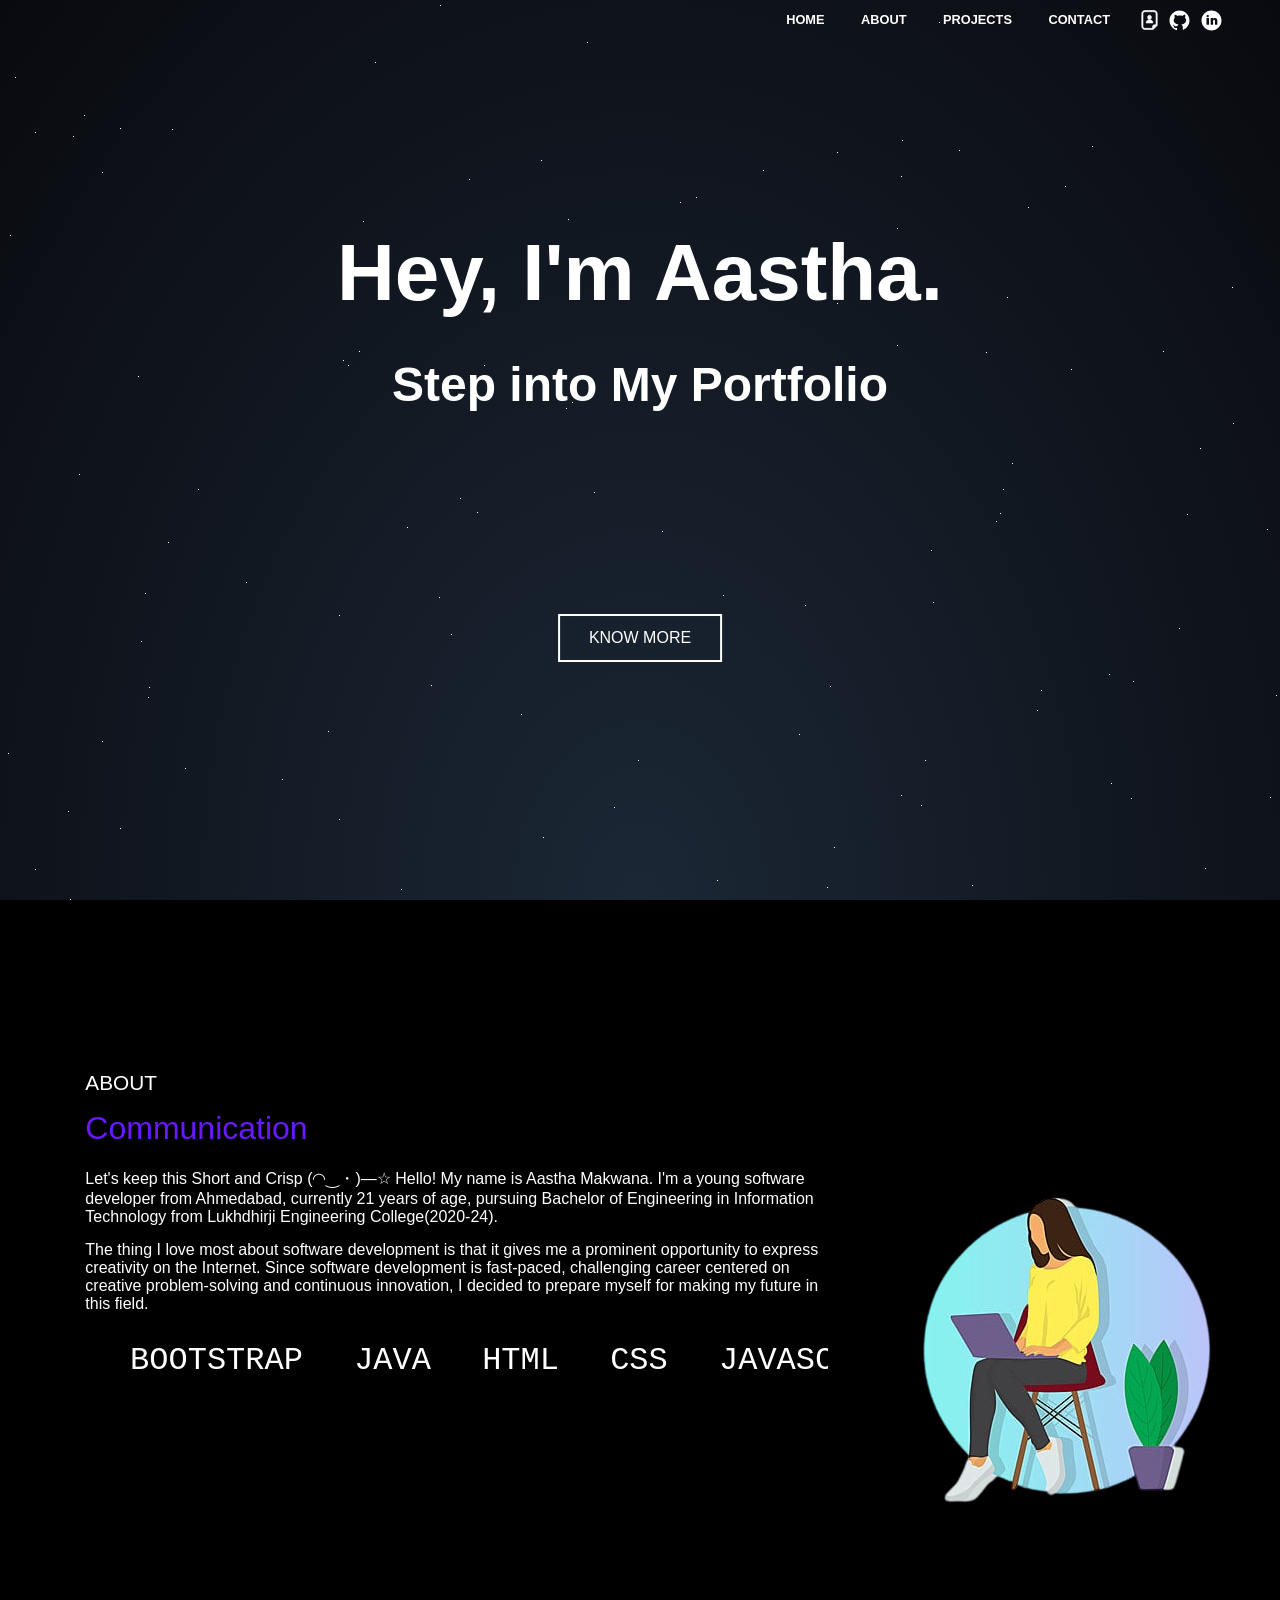
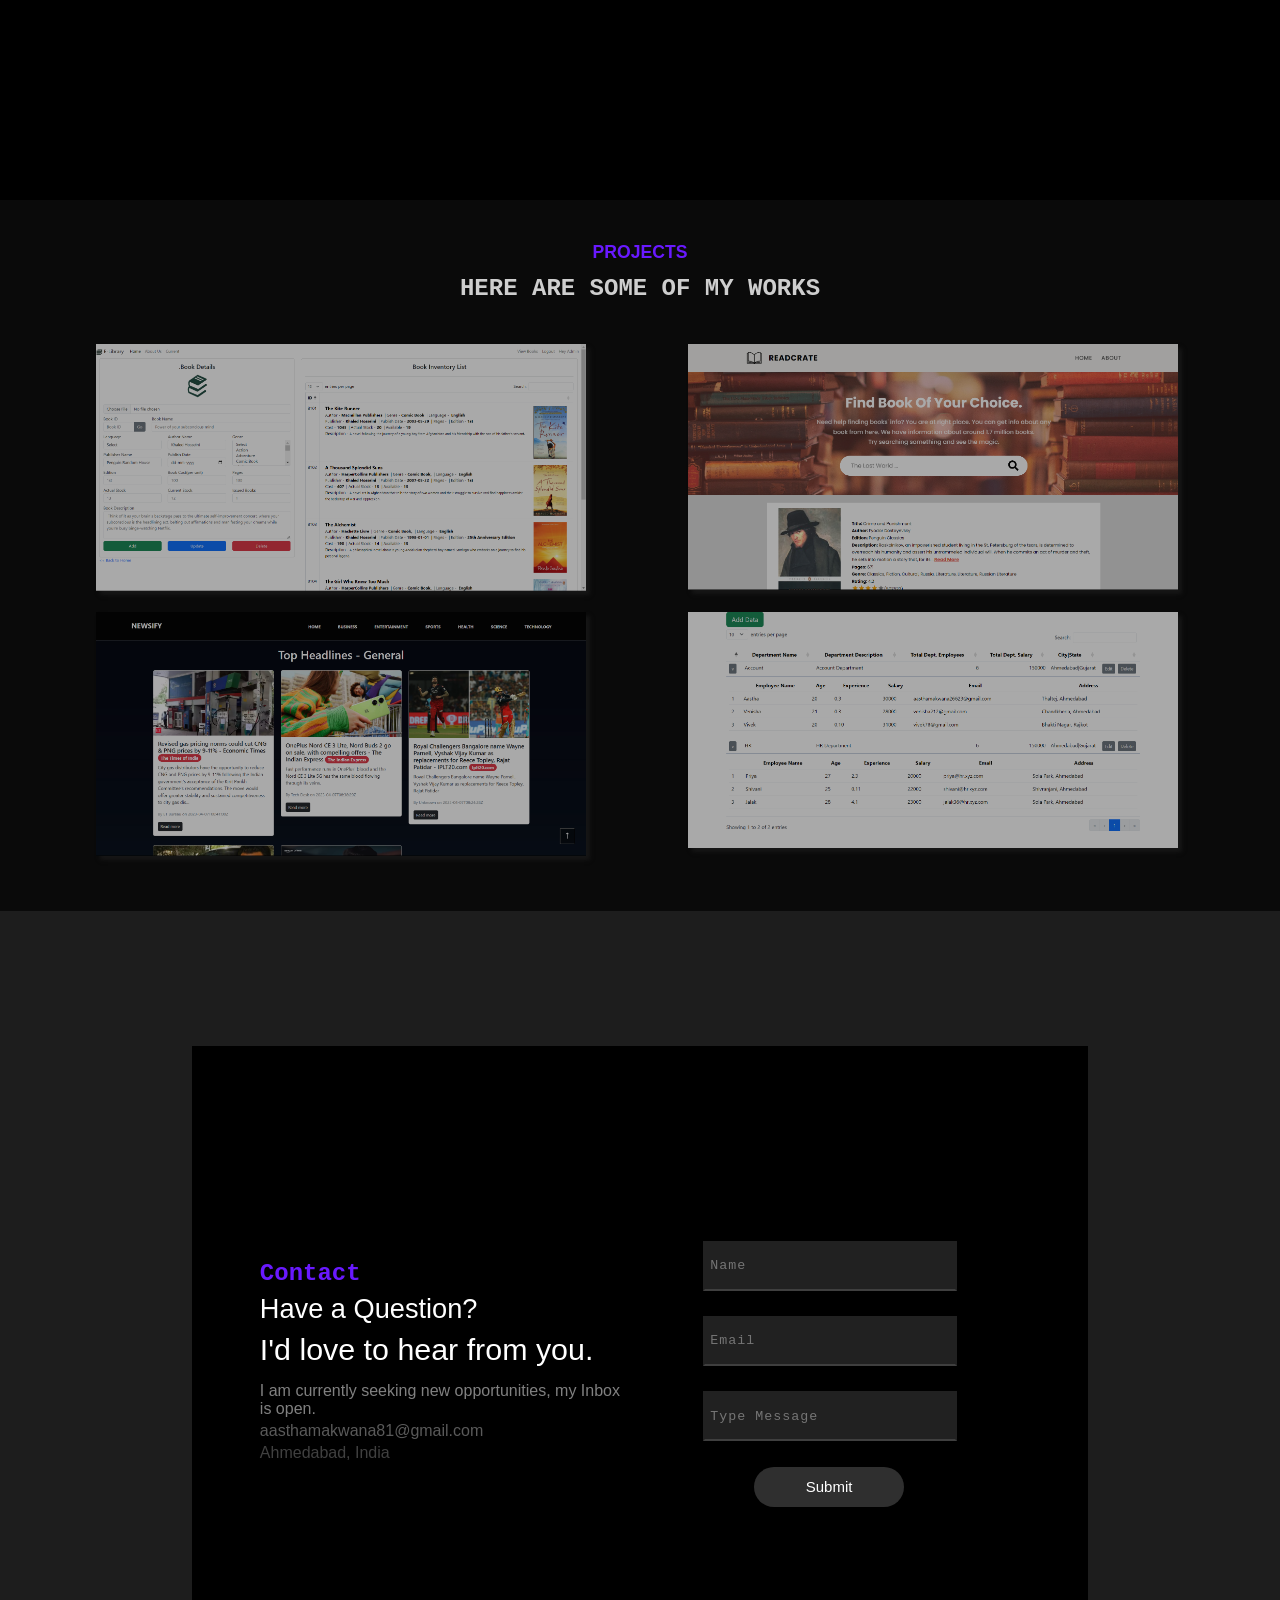
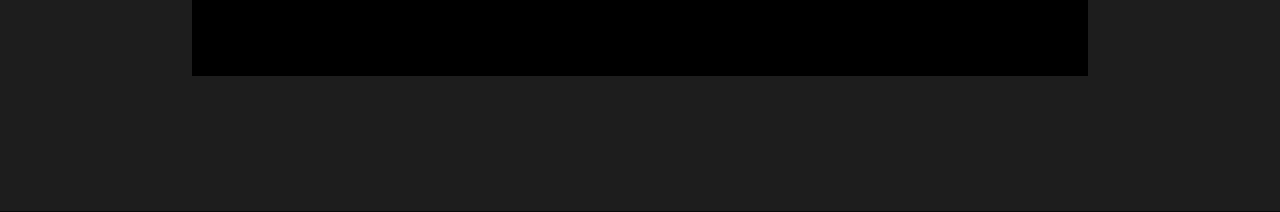
<file: index.html>
<!DOCTYPE html>
<html lang="en">

<head>
    <meta charset="UTF-8">
    <meta http-equiv="X-UA-Compatible" content="IE=edge">
    <meta name="viewport" content="width=device-width, initial-scale=1.0">
    <link rel="stylesheet" href="style.css">
    <link rel="stylesheet" href="https://cdnjs.cloudflare.com/ajax/libs/animate.css/4.1.1/animate.min.css" />
    <link rel="apple-touch-icon" sizes="180x180" href="/apple-touch-icon.png">
    <link rel="icon" type="image/png" sizes="32x32" href="/favicon-32x32.png">
    <link rel="icon" type="image/png" sizes="16x16" href="/favicon-16x16.png">
    <link rel="manifest" href="/site.webmanifest">
    <title>Aastha | Portfolio</title>
</head>

<body>
    <div class="maincon">
        <header>

            <nav id="navbar">
                <ul>
                    <li><a href="#home">HOME</a></li>
                    <li><a href="#about">ABOUT</a></li>
                    <li><a href="#projects">PROJECTS</a></li>
                    <li><a href="#contact" class="li4contact">CONTACT</a></li>
                </ul>
                <!-- #toolbar=0 -->
                <a href="AasthaMakwana_Resume.pdf" target="_blank" class="download-icon tooltip"
                    style="padding:8px; padding-left: 30px; padding-right: 0; padding-top: 10px;">
                    <span class="tooltiptext3">Resume</span>
                    <svg height="20" width="19" style="fill:#000000;" version="1.1" id="_x32_"
                        xmlns="http://www.w3.org/2000/svg" xmlns:xlink="http://www.w3.org/1999/xlink"
                        viewBox="0 0 512.00 512.00" xml:space="preserve" fill="#ffffff" stroke="#ffffff"
                        stroke-width="16.896" transform="matrix(1, 0, 0, 1, 0, 0)rotate(0)">
                        <g id="SVGRepo_bgCarrier" stroke-width="0"></g>
                        <g id="SVGRepo_tracerCarrier" stroke-linecap="round" stroke-linejoin="round" stroke="#CCCCCC"
                            stroke-width="2.048"></g>
                        <g id="SVGRepo_iconCarrier">
                            <style type="text/css">
                                .st0 {
                                    fill: #ffffff;
                                }
                            </style>
                            <g>
                                <path class="st0"
                                    d="M276.239,252.183c-6.37,2.127-13.165,3.308-20.239,3.308c-7.074,0-13.87-1.181-20.24-3.308 c-46.272,7.599-70.489,41.608-70.489,82.877H256h90.728C346.728,293.791,322.515,259.782,276.239,252.183z">
                                </path>
                                <path class="st0"
                                    d="M256,240.788c27.43,0,49.658-22.24,49.658-49.666v-14.087c0-27.426-22.228-49.659-49.658-49.659 c-27.43,0-49.658,22.233-49.658,49.659v14.087C206.342,218.548,228.57,240.788,256,240.788z">
                                </path>
                                <path class="st0"
                                    d="M378.4,0H133.582C86.234,0,47.7,38.542,47.7,85.899v340.22C47.7,473.476,86.234,512,133.582,512h205.695 h13.175l9.318-9.301l93.229-93.229l9.301-9.31v-13.174V85.899C464.3,38.542,425.766,0,378.4,0z M432.497,386.985H384.35 c-24.882,0-45.074,20.183-45.074,45.073v48.139H133.582c-29.866,0-54.078-24.221-54.078-54.078V85.899 c0-29.874,24.212-54.096,54.078-54.096H378.4c29.876,0,54.096,24.222,54.096,54.096V386.985z">
                                </path>
                            </g>
                        </g>
                    </svg>
                </a>

                <a href="https://github.com/Aasthamakwana" target="_blank" class="git-icon tooltip"
                    style="padding:8px; padding-right: 0;">
                    <span class="tooltiptext">Github</span>
                    <svg xmlns="http://www.w3.org/2000/svg" x="0px" y="0px" width="25" height="25" viewBox="0,0,256,256"
                        style="fill:#000000;">
                        <g fill-opacity="0" fill="#dddddd" fill-rule="nonzero" stroke="none" stroke-width="1"
                            stroke-linecap="butt" stroke-linejoin="miter" stroke-miterlimit="10" stroke-dasharray=""
                            stroke-dashoffset="0" font-family="none" font-weight="none" font-size="none"
                            text-anchor="none" style="mix-blend-mode: normal">
                            <path d="M0,256v-256h256v256z" id="bgRectangle"></path>
                        </g>
                        <g fill="#ffffff" fill-rule="nonzero" stroke="none" stroke-width="1" stroke-linecap="butt"
                            stroke-linejoin="miter" stroke-miterlimit="10" stroke-dasharray="" stroke-dashoffset="0"
                            font-family="none" font-weight="none" font-size="none" text-anchor="none"
                            style="mix-blend-mode: normal">
                            <g transform="scale(8.53333,8.53333)">
                                <path
                                    d="M15,3c-6.627,0 -12,5.373 -12,12c0,5.623 3.872,10.328 9.092,11.63c-0.056,-0.162 -0.092,-0.35 -0.092,-0.583v-2.051c-0.487,0 -1.303,0 -1.508,0c-0.821,0 -1.551,-0.353 -1.905,-1.009c-0.393,-0.729 -0.461,-1.844 -1.435,-2.526c-0.289,-0.227 -0.069,-0.486 0.264,-0.451c0.615,0.174 1.125,0.596 1.605,1.222c0.478,0.627 0.703,0.769 1.596,0.769c0.433,0 1.081,-0.025 1.691,-0.121c0.328,-0.833 0.895,-1.6 1.588,-1.962c-3.996,-0.411 -5.903,-2.399 -5.903,-5.098c0,-1.162 0.495,-2.286 1.336,-3.233c-0.276,-0.94 -0.623,-2.857 0.106,-3.587c1.798,0 2.885,1.166 3.146,1.481c0.896,-0.307 1.88,-0.481 2.914,-0.481c1.036,0 2.024,0.174 2.922,0.483c0.258,-0.313 1.346,-1.483 3.148,-1.483c0.732,0.731 0.381,2.656 0.102,3.594c0.836,0.945 1.328,2.066 1.328,3.226c0,2.697 -1.904,4.684 -5.894,5.097c1.098,0.573 1.899,2.183 1.899,3.396v2.734c0,0.104 -0.023,0.179 -0.035,0.268c4.676,-1.639 8.035,-6.079 8.035,-11.315c0,-6.627 -5.373,-12 -12,-12z">
                                </path>
                            </g>
                        </g>
                    </svg>
                </a>
                <a href="https://www.linkedin.com/in/aastha-makwana-321952209/" target="_blank"
                    class="linkedin-icon tooltip" style="padding:8px; padding-left: 7px;">
                    <span class="tooltiptext2">Linkedin</span>
                    <svg xmlns="http://www.w3.org/2000/svg" x="0px" y="0px" width="25" height="25" viewBox="0,0,256,256"
                        style="fill:#000000;">
                        <g fill-opacity="0" fill="#0f1922" fill-rule="nonzero" stroke="none" stroke-width="1"
                            stroke-linecap="butt" stroke-linejoin="miter" stroke-miterlimit="10" stroke-dasharray=""
                            stroke-dashoffset="0" font-family="none" font-weight="none" font-size="none"
                            text-anchor="none" style="mix-blend-mode: normal">
                            <path d="M0,256v-256h256v256z" id="bgRectangle"></path>
                        </g>
                        <g fill="#ffffff" fill-rule="nonzero" stroke="none" stroke-width="1" stroke-linecap="butt"
                            stroke-linejoin="miter" stroke-miterlimit="10" stroke-dasharray="" stroke-dashoffset="0"
                            font-family="none" font-weight="none" font-size="none" text-anchor="none"
                            style="mix-blend-mode: normal">
                            <g transform="scale(8.53333,8.53333)">
                                <path
                                    d="M15,3c-6.627,0 -12,5.373 -12,12c0,6.627 5.373,12 12,12c6.627,0 12,-5.373 12,-12c0,-6.627 -5.373,-12 -12,-12zM10.496,8.403c0.842,0 1.403,0.561 1.403,1.309c0,0.748 -0.561,1.309 -1.496,1.309c-0.842,0.001 -1.403,-0.561 -1.403,-1.309c0,-0.748 0.561,-1.309 1.496,-1.309zM12,20h-3v-8h3zM22,20h-2.824v-4.372c0,-1.209 -0.753,-1.488 -1.035,-1.488c-0.282,0 -1.224,0.186 -1.224,1.488c0,0.186 0,4.372 0,4.372h-2.917v-8h2.918v1.116c0.376,-0.651 1.129,-1.116 2.541,-1.116c1.412,0 2.541,1.116 2.541,3.628z">
                                </path>
                            </g>
                        </g>
                    </svg>
                </a>

            </nav>


        </header>

        <div class="everything">

            <div class="center" id="preloader">
                <div class="wave"></div>
                <div class="wave"></div>
                <div class="wave"></div>
                <div class="wave"></div>
                <div class="wave"></div>
                <div class="wave"></div>
                <div class="wave"></div>
                <div class="wave"></div>
                <div class="wave"></div>
                <div class="wave"></div>
            </div>

            <section id="home">
                <div id="hamburger-icon" onclick="toggleMobileMenu(this)">
                    <div class="bar1"></div>
                    <div class="bar2"></div>
                    <div class="bar3"></div>
                    <ul class="mobile-menu">
                        <li style="margin-top: 8rem;"><a href="#home">Home</a></li>
                        <li><a href="#about">About</a></li>
                        <li><a href="#projects">Projects</a></li>
                        <li><a a href="#contact">Contact</a></li>
                        <hr style="width:20%; color:grey; opacity: 0.1; margin-top: 15px; margin-bottom: 10px;">
                        <li>
                            <a href="AasthaMakwana_Resume.pdf" target="_blank" class="download-icon"
                                style="padding:8px; padding-right: 0;">
                                <svg height="20" width="20" style="fill:#000000;" version="1.1" id="_x32_"
                                    xmlns="http://www.w3.org/2000/svg" xmlns:xlink="http://www.w3.org/1999/xlink"
                                    viewBox="0 0 512.00 512.00" xml:space="preserve" fill="#ffffff" stroke="#ffffff"
                                    stroke-width="16.896" transform="matrix(1, 0, 0, 1, 0, 0)rotate(0)">
                                    <g id="SVGRepo_bgCarrier" stroke-width="0"></g>
                                    <g id="SVGRepo_tracerCarrier" stroke-linecap="round" stroke-linejoin="round"
                                        stroke="#CCCCCC" stroke-width="2.048"></g>
                                    <g id="SVGRepo_iconCarrier">
                                        <style type="text/css">
                                            .st0 {
                                                fill: #ffffff;
                                            }
                                        </style>
                                        <g>
                                            <path class="st0"
                                                d="M276.239,252.183c-6.37,2.127-13.165,3.308-20.239,3.308c-7.074,0-13.87-1.181-20.24-3.308 c-46.272,7.599-70.489,41.608-70.489,82.877H256h90.728C346.728,293.791,322.515,259.782,276.239,252.183z">
                                            </path>
                                            <path class="st0"
                                                d="M256,240.788c27.43,0,49.658-22.24,49.658-49.666v-14.087c0-27.426-22.228-49.659-49.658-49.659 c-27.43,0-49.658,22.233-49.658,49.659v14.087C206.342,218.548,228.57,240.788,256,240.788z">
                                            </path>
                                            <path class="st0"
                                                d="M378.4,0H133.582C86.234,0,47.7,38.542,47.7,85.899v340.22C47.7,473.476,86.234,512,133.582,512h205.695 h13.175l9.318-9.301l93.229-93.229l9.301-9.31v-13.174V85.899C464.3,38.542,425.766,0,378.4,0z M432.497,386.985H384.35 c-24.882,0-45.074,20.183-45.074,45.073v48.139H133.582c-29.866,0-54.078-24.221-54.078-54.078V85.899 c0-29.874,24.212-54.096,54.078-54.096H378.4c29.876,0,54.096,24.222,54.096,54.096V386.985z">
                                            </path>
                                        </g>
                                    </g>
                                </svg>
                            </a>

                            <a href="https://github.com/Aasthamakwana" target="_blank" class="git-icon"
                                style="padding:8px; padding-right: 0;">
                                <svg xmlns="http://www.w3.org/2000/svg" x="0px" y="0px" width="25" height="25"
                                    viewBox="0,0,256,256" style="fill:#000000;">
                                    <g fill-opacity="0" fill="#dddddd" fill-rule="nonzero" stroke="none"
                                        stroke-width="1" stroke-linecap="butt" stroke-linejoin="miter"
                                        stroke-miterlimit="10" stroke-dasharray="" stroke-dashoffset="0"
                                        font-family="none" font-weight="none" font-size="none" text-anchor="none"
                                        style="mix-blend-mode: normal">
                                        <path d="M0,256v-256h256v256z" id="bgRectangle"></path>
                                    </g>
                                    <g fill="#ffffff" fill-rule="nonzero" stroke="none" stroke-width="1"
                                        stroke-linecap="butt" stroke-linejoin="miter" stroke-miterlimit="10"
                                        stroke-dasharray="" stroke-dashoffset="0" font-family="none" font-weight="none"
                                        font-size="none" text-anchor="none" style="mix-blend-mode: normal">
                                        <g transform="scale(8.53333,8.53333)">
                                            <path
                                                d="M15,3c-6.627,0 -12,5.373 -12,12c0,5.623 3.872,10.328 9.092,11.63c-0.056,-0.162 -0.092,-0.35 -0.092,-0.583v-2.051c-0.487,0 -1.303,0 -1.508,0c-0.821,0 -1.551,-0.353 -1.905,-1.009c-0.393,-0.729 -0.461,-1.844 -1.435,-2.526c-0.289,-0.227 -0.069,-0.486 0.264,-0.451c0.615,0.174 1.125,0.596 1.605,1.222c0.478,0.627 0.703,0.769 1.596,0.769c0.433,0 1.081,-0.025 1.691,-0.121c0.328,-0.833 0.895,-1.6 1.588,-1.962c-3.996,-0.411 -5.903,-2.399 -5.903,-5.098c0,-1.162 0.495,-2.286 1.336,-3.233c-0.276,-0.94 -0.623,-2.857 0.106,-3.587c1.798,0 2.885,1.166 3.146,1.481c0.896,-0.307 1.88,-0.481 2.914,-0.481c1.036,0 2.024,0.174 2.922,0.483c0.258,-0.313 1.346,-1.483 3.148,-1.483c0.732,0.731 0.381,2.656 0.102,3.594c0.836,0.945 1.328,2.066 1.328,3.226c0,2.697 -1.904,4.684 -5.894,5.097c1.098,0.573 1.899,2.183 1.899,3.396v2.734c0,0.104 -0.023,0.179 -0.035,0.268c4.676,-1.639 8.035,-6.079 8.035,-11.315c0,-6.627 -5.373,-12 -12,-12z">
                                            </path>
                                        </g>
                                    </g>
                                </svg>
                            </a>

                            <a href="https://www.linkedin.com/in/aastha-makwana-321952209/" target="_blank"
                                class="linkedin-icon" style=" padding:8px; padding-left: 7px;">
                                <svg xmlns="http://www.w3.org/2000/svg" x="0px" y="0px" width="25" height="25"
                                    viewBox="0,0,256,256" style="fill:#000000;">
                                    <g fill-opacity="0" fill="#0f1922" fill-rule="nonzero" stroke="none"
                                        stroke-width="1" stroke-linecap="butt" stroke-linejoin="miter"
                                        stroke-miterlimit="10" stroke-dasharray="" stroke-dashoffset="0"
                                        font-family="none" font-weight="none" font-size="none" text-anchor="none"
                                        style="mix-blend-mode: normal">
                                        <path d="M0,256v-256h256v256z" id="bgRectangle"></path>
                                    </g>
                                    <g fill="#ffffff" fill-rule="nonzero" stroke="none" stroke-width="1"
                                        stroke-linecap="butt" stroke-linejoin="miter" stroke-miterlimit="10"
                                        stroke-dasharray="" stroke-dashoffset="0" font-family="none" font-weight="none"
                                        font-size="none" text-anchor="none" style="mix-blend-mode: normal">
                                        <g transform="scale(8.53333,8.53333)">
                                            <path
                                                d="M15,3c-6.627,0 -12,5.373 -12,12c0,6.627 5.373,12 12,12c6.627,0 12,-5.373 12,-12c0,-6.627 -5.373,-12 -12,-12zM10.496,8.403c0.842,0 1.403,0.561 1.403,1.309c0,0.748 -0.561,1.309 -1.496,1.309c-0.842,0.001 -1.403,-0.561 -1.403,-1.309c0,-0.748 0.561,-1.309 1.496,-1.309zM12,20h-3v-8h3zM22,20h-2.824v-4.372c0,-1.209 -0.753,-1.488 -1.035,-1.488c-0.282,0 -1.224,0.186 -1.224,1.488c0,0.186 0,4.372 0,4.372h-2.917v-8h2.918v1.116c0.376,-0.651 1.129,-1.116 2.541,-1.116c1.412,0 2.541,1.116 2.541,3.628z">
                                            </path>
                                        </g>
                                    </g>
                                </svg>
                            </a>
                        </li>
                    </ul>
                </div>
                <div id='stars'></div>
                <div id='stars2'></div>
                <div id='stars3'></div>
                <div class="content">
                    <div class="content-text" id="content-text">
                        <!-- <p class="a">Hi there, My Name is</p> -->
                        <p class="b">Hey, <br class="break" /> I'm Aastha.</p>
                        <p class="c">
                            <!-- <span class="hspan">I'm</span><span class="hspan">&nbsp;</span><span class="hspan">an</span><span class="hspan">&nbsp;</span><span class="hspan">Enthusiastic</span><span class="hspan">&nbsp;</span><span>web</span><span>&nbsp;</span><span>developer</span><span class="hspan">.</span> -->
                            <span class="hspan">Step</span><span class="hspan">&nbsp;</span><span
                                class="hspan">into</span><span class="hspan">&nbsp;</span><span
                                class="hspan">My</span><span class="hspan">&nbsp;</span><span>Portfolio</span></span>
                        </p>
                        <div class="middle">
                            <a href="#about"> <button class="km-btn" id="km-btn">Know More</button> </a>
                        </div>
                    </div>
                </div>
            </section>




            <section id="about">

                <div class="about-image" style="background-color:#000000;">
                    <img src="women.png" alt="inf">
                </div>
                <div class="about-content">
                    <p class="about-heading" style="color:#fff">ABOUT</p>
                    <h4 class="wordCarousel">
                        <div>
                            <ul class="flip5">
                                <li>Communication</li>
                                <li>Problem Solving</li>
                                <li>Fiction Reader</li>
                                <li>Detail-Oriented</li>
                                <li>Creative</li>
                            </ul>
                        </div>
                    </h4>
                    <p class="bb">Let's keep this Short and Crisp (⁠◠⁠‿⁠・⁠)⁠—⁠☆ <br class="break" /> Hello! My name is
                        Aastha Makwana. I'm a young software developer from Ahmedabad, currently
                        21
                        years of age,
                        pursuing Bachelor of Engineering in Information Technology from Lukhdhirji Engineering
                        College(2020-24).
                    </p>
                    <p class="cc">The thing I love most about software development is that it gives me a prominent
                        opportunity to
                        express creativity on the Internet. Since software development is fast-paced, challenging career
                        centered
                        on
                        creative problem-solving and continuous innovation, I decided to prepare myself for making my
                        future
                        in
                        this field.
                    </p>
                    <div class="table center">
                        <div class="monitor-wrapper center">
                            <div class="monitor center">
                                <p>HTML CSS JAVASCRIPT JQUERY .NET-MVC SQL BOOTSTRAP JAVA HTML CSS JAVASCRIPT
                                    JQUERY 
                                    .NET-MVC SQL BOOTSTRAP
                                    JAVA HTML CSS JAVASCRIPT JQUERY .NET-MVC SQL BOOTSTRAP JAVA HTML CSS
                                    JAVASCRIPT JQUERY
                                     .NET-MVC SQL BOOTSTRAP JAVA HTML CSS JAVASCRIPT JQUERY .NET-MVC SQL
                                    BOOTSTRAP JAVA HTML CSS
                                    JAVASCRIPT JQUERY .NET-MVC SQL BOOTSTRAP JAVA HTML CSS JAVASCRIPT JQUERY
                                    .NET-MVC SQL BOOTSTRAP
                                    JAVA
                                    HTML CSS JAVASCRIPT JQUERY .NET-MVC SQL BOOTSTRAP JAVA</p>
                            </div>
                        </div>
                    </div>
                </div>
            </section>



            <section id="projects">
                <div class="project-main">
                    <p class="project-section-heading1">Projects</p>
                    <p class="project-section-heading2" id="project-heading">Here are some of my works</p>
                    <div class="project-container">
                        <div class="box-about" id="box1">
                            <a href="#img1">
                                <img src="Screenshot 2024-05-09 105012.png" alt="" srcset="">
                            </a>
                        </div>
                        <div class="box-about" id="box2">
                            <a href="#img2">
                                <img src="Screenshot (136).png" alt="" srcset="">
                            </a>
                        </div>
                        <div class="box-about" id="box3">
                            <a href="#img3">
                                <img src="Screenshot (113).png" alt="" srcset="">  
                            </a>
                        </div>
                        <div class="box-about" id="box4">
                            <a href="#img4">
                                <img src="Screenshot 2024-04-15 093657.png" alt="" srcset="">
                            </a>
                        </div>

                        <!-- hidden pics -->
                        <a href="#projects" class="lightbox" id="img2" style="background:black">
                            <span style="background-image: url(Screenshot\ \(136\).png)">
                                <p class="page3spantitle">ReadCrate is a book search app using Open Library API and
                                    draftbit REST API.</p>
                            </span>
                        </a>
                        <a href="#projects" class="lightbox" id="img3" style="background:black">
                            <span style="background-image: url(Screenshot\ \(113\).png)">
                                <p class="page3spantitle">Newsify is Jquery-based real-time news application.</p>
                            </span>
                        </a>
                        
                        <a href="#projects" class="lightbox" id="img1" style="background:black">
                            <span style="background-image: url(Screenshot\ 2024-05-09\ 105012.png)">
                                <p class="page3spantitle">ELibraryManagement is .NET based web app.</p>
                            </span>
                        </a>
                        <a href="#projects" class="lightbox" id="img4" style="background:black"> 
                            <span style="background-image: url(Screenshot\ 2024-04-15\ 093657.png)">
                                <p class="page3spantitle">This is made up of JQuery DataTables Plugin.</p>
                            </span>
                        </a>
                    </div>
                </div>
            </section>



            <section class="contact" id="contact">
                <div class="contact-page">
                    <div class="contact-content">
                        <div class="contact-heading typewriter">
                            Contact
                        </div>
                        <div class="contact-description">
                            <p class="cd1">Have a Question?</p>
                            <p class="cd2">I'd love to hear from you.</p>
                            <p class="cd3">I am currently seeking new opportunities, my Inbox is open.
                            </p>
                            <p class="cd4"><a href="mailto: aasthamakwana81@gmail.com"
                                    target="_blank">aasthamakwana81@gmail.com</a></p>
                            <p class="cd5"><a href="https://goo.gl/maps/2HEFnKBiEqW8FuBF9" target="_blank">
                                    Ahmedabad, India
                                </a>
                            </p>
                        </div>
                    </div>
                    <div class="mail-sender">
                        <form action="https://getform.io/f/72321a0c-ddcc-4903-a790-cdfcdd65b4ff" method="POST">
                            <input id="textsend" placeholder="Name" class="input mailbox firstm" name="name" type="text"
                                required>
                            <input id="mailmail" placeholder="Email" class="input mailbox" name="email" type="email"
                                required>
                            <input placeholder="Type Message" class="input mailbox" name="message" type="text">
                            <button id="btn" type="submit">
                                <p id="btnText">Submit</p>
                                <div class="check-box">
                                    <svg xmlns="http://www.w3.org/2000/svg" viewBox="0 0 50 50">
                                        <path fill="transparent" d="M14.1 27.2l7.1 7.2 16.7-16.8" />
                                    </svg>
                                </div>
                            </button>
                        </form>
                    </div>
                </div>
            </section>

        </div>
    </div>
    <script src="script.js"></script>
</body>

</html>
</file>
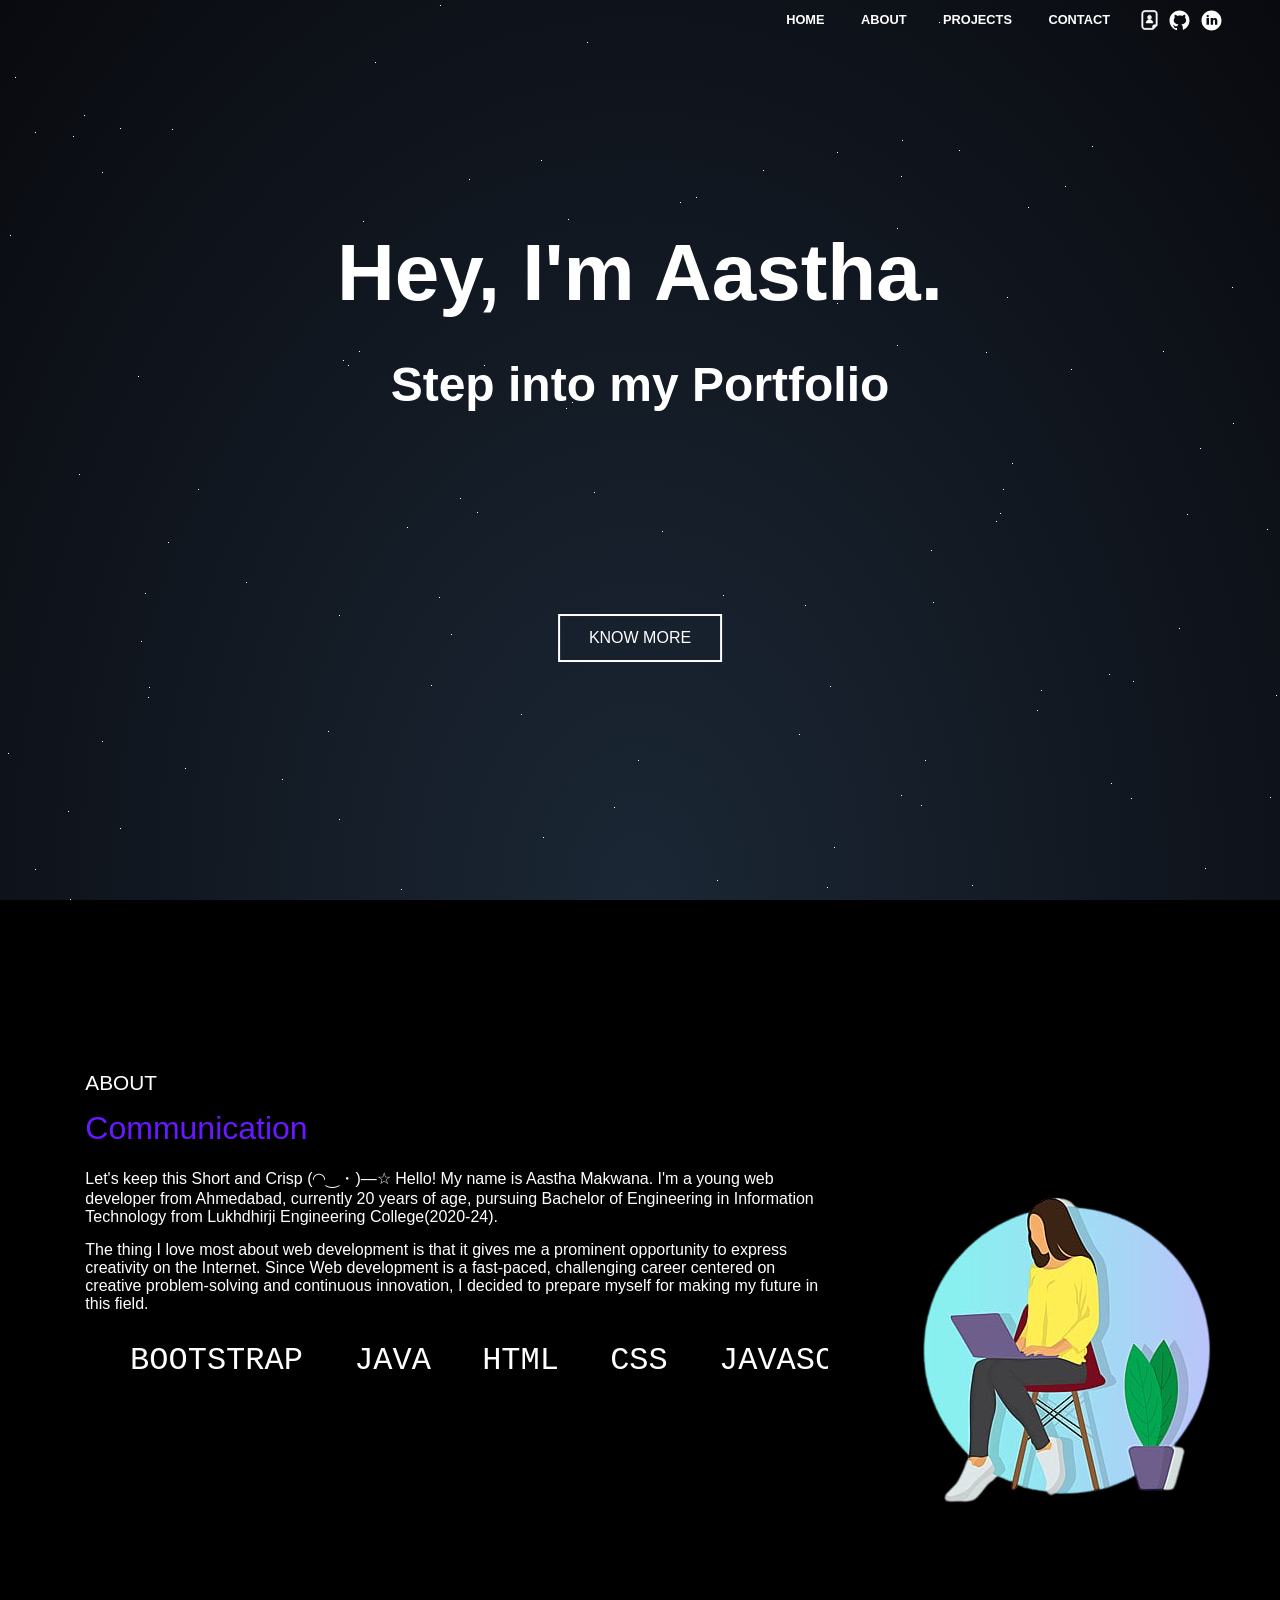
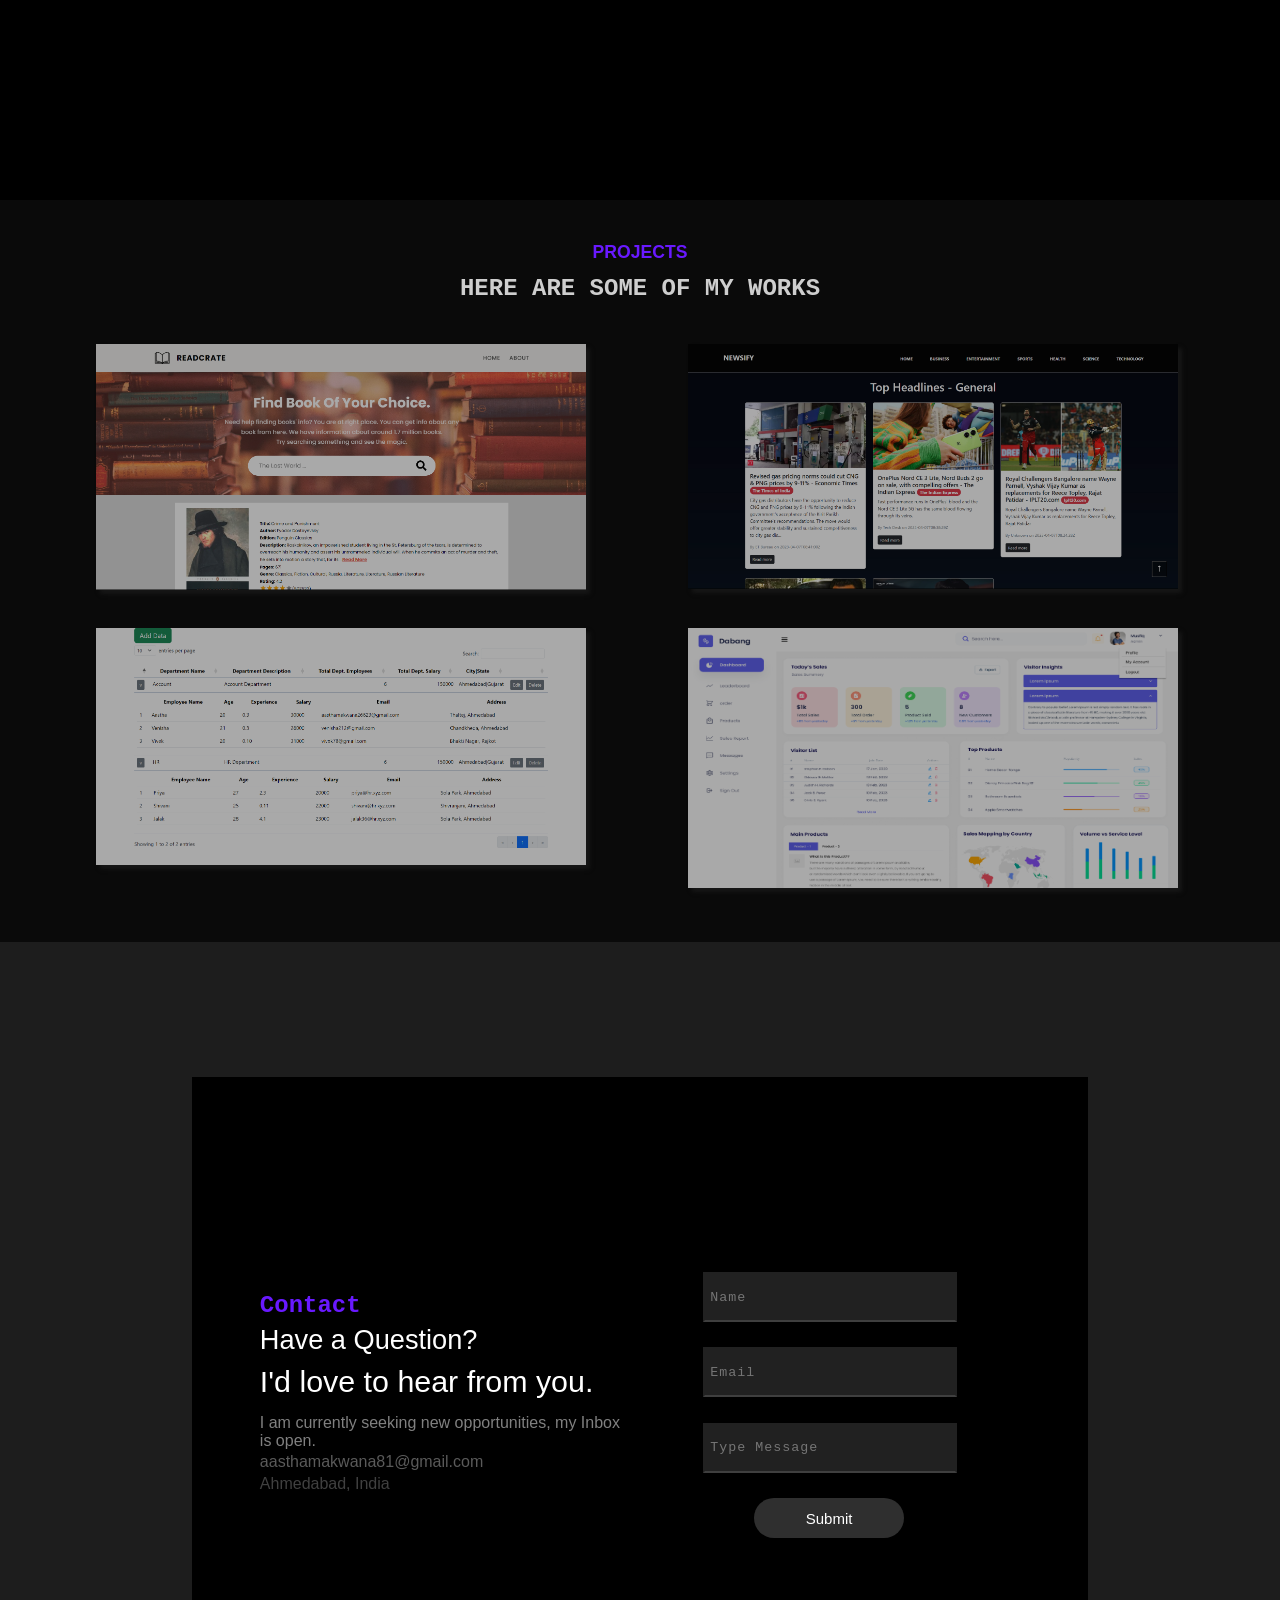
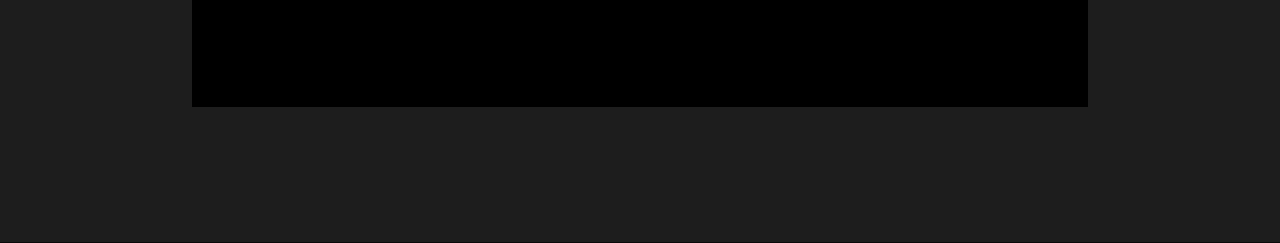
<file: New portfolio/index.html>
<!DOCTYPE html>
<html lang="en">

<head>
    <meta charset="UTF-8">
    <meta http-equiv="X-UA-Compatible" content="IE=edge">
    <meta name="viewport" content="width=device-width, initial-scale=1.0">
    <link rel="stylesheet" href="style.css">
    <link rel="stylesheet" href="https://cdnjs.cloudflare.com/ajax/libs/animate.css/4.1.1/animate.min.css" />
    <link rel="apple-touch-icon" sizes="180x180" href="/apple-touch-icon.png">
    <link rel="icon" type="image/png" sizes="32x32" href="/favicon-32x32.png">
    <link rel="icon" type="image/png" sizes="16x16" href="/favicon-16x16.png">
    <link rel="manifest" href="/site.webmanifest">
    <title>Aastha | Portfolio</title>
</head>

<body>
    <div class="maincon">
        <header>

            <nav id="navbar">
                <ul>
                    <li><a href="#home">HOME</a></li>
                    <li><a href="#about">ABOUT</a></li>
                    <li><a href="#projects">PROJECTS</a></li>
                    <li><a href="#contact" class="li4contact">CONTACT</a></li>
                </ul>
                <!-- #toolbar=0 -->
                <a href="aastha makwana (11).pdf" target="_blank" class="download-icon tooltip"
                    style="padding:8px; padding-left: 30px; padding-right: 0; padding-top: 10px;">
                    <span class="tooltiptext3">Resume</span>
                    <svg height="20" width="19" style="fill:#000000;" version="1.1" id="_x32_"
                        xmlns="http://www.w3.org/2000/svg" xmlns:xlink="http://www.w3.org/1999/xlink"
                        viewBox="0 0 512.00 512.00" xml:space="preserve" fill="#ffffff" stroke="#ffffff"
                        stroke-width="16.896" transform="matrix(1, 0, 0, 1, 0, 0)rotate(0)">
                        <g id="SVGRepo_bgCarrier" stroke-width="0"></g>
                        <g id="SVGRepo_tracerCarrier" stroke-linecap="round" stroke-linejoin="round" stroke="#CCCCCC"
                            stroke-width="2.048"></g>
                        <g id="SVGRepo_iconCarrier">
                            <style type="text/css">
                                .st0 {
                                    fill: #ffffff;
                                }
                            </style>
                            <g>
                                <path class="st0"
                                    d="M276.239,252.183c-6.37,2.127-13.165,3.308-20.239,3.308c-7.074,0-13.87-1.181-20.24-3.308 c-46.272,7.599-70.489,41.608-70.489,82.877H256h90.728C346.728,293.791,322.515,259.782,276.239,252.183z">
                                </path>
                                <path class="st0"
                                    d="M256,240.788c27.43,0,49.658-22.24,49.658-49.666v-14.087c0-27.426-22.228-49.659-49.658-49.659 c-27.43,0-49.658,22.233-49.658,49.659v14.087C206.342,218.548,228.57,240.788,256,240.788z">
                                </path>
                                <path class="st0"
                                    d="M378.4,0H133.582C86.234,0,47.7,38.542,47.7,85.899v340.22C47.7,473.476,86.234,512,133.582,512h205.695 h13.175l9.318-9.301l93.229-93.229l9.301-9.31v-13.174V85.899C464.3,38.542,425.766,0,378.4,0z M432.497,386.985H384.35 c-24.882,0-45.074,20.183-45.074,45.073v48.139H133.582c-29.866,0-54.078-24.221-54.078-54.078V85.899 c0-29.874,24.212-54.096,54.078-54.096H378.4c29.876,0,54.096,24.222,54.096,54.096V386.985z">
                                </path>
                            </g>
                        </g>
                    </svg>
                </a>

                <a href="https://github.com/Aurora26623" target="_blank" class="git-icon tooltip"
                    style="padding:8px; padding-right: 0;">
                    <span class="tooltiptext">Github</span>
                    <svg xmlns="http://www.w3.org/2000/svg" x="0px" y="0px" width="25" height="25" viewBox="0,0,256,256"
                        style="fill:#000000;">
                        <g fill-opacity="0" fill="#dddddd" fill-rule="nonzero" stroke="none" stroke-width="1"
                            stroke-linecap="butt" stroke-linejoin="miter" stroke-miterlimit="10" stroke-dasharray=""
                            stroke-dashoffset="0" font-family="none" font-weight="none" font-size="none"
                            text-anchor="none" style="mix-blend-mode: normal">
                            <path d="M0,256v-256h256v256z" id="bgRectangle"></path>
                        </g>
                        <g fill="#ffffff" fill-rule="nonzero" stroke="none" stroke-width="1" stroke-linecap="butt"
                            stroke-linejoin="miter" stroke-miterlimit="10" stroke-dasharray="" stroke-dashoffset="0"
                            font-family="none" font-weight="none" font-size="none" text-anchor="none"
                            style="mix-blend-mode: normal">
                            <g transform="scale(8.53333,8.53333)">
                                <path
                                    d="M15,3c-6.627,0 -12,5.373 -12,12c0,5.623 3.872,10.328 9.092,11.63c-0.056,-0.162 -0.092,-0.35 -0.092,-0.583v-2.051c-0.487,0 -1.303,0 -1.508,0c-0.821,0 -1.551,-0.353 -1.905,-1.009c-0.393,-0.729 -0.461,-1.844 -1.435,-2.526c-0.289,-0.227 -0.069,-0.486 0.264,-0.451c0.615,0.174 1.125,0.596 1.605,1.222c0.478,0.627 0.703,0.769 1.596,0.769c0.433,0 1.081,-0.025 1.691,-0.121c0.328,-0.833 0.895,-1.6 1.588,-1.962c-3.996,-0.411 -5.903,-2.399 -5.903,-5.098c0,-1.162 0.495,-2.286 1.336,-3.233c-0.276,-0.94 -0.623,-2.857 0.106,-3.587c1.798,0 2.885,1.166 3.146,1.481c0.896,-0.307 1.88,-0.481 2.914,-0.481c1.036,0 2.024,0.174 2.922,0.483c0.258,-0.313 1.346,-1.483 3.148,-1.483c0.732,0.731 0.381,2.656 0.102,3.594c0.836,0.945 1.328,2.066 1.328,3.226c0,2.697 -1.904,4.684 -5.894,5.097c1.098,0.573 1.899,2.183 1.899,3.396v2.734c0,0.104 -0.023,0.179 -0.035,0.268c4.676,-1.639 8.035,-6.079 8.035,-11.315c0,-6.627 -5.373,-12 -12,-12z">
                                </path>
                            </g>
                        </g>
                    </svg>
                </a>
                <a href="https://www.linkedin.com/in/aastha-makwana-321952209/" target="_blank"
                    class="linkedin-icon tooltip" style="padding:8px; padding-left: 7px;">
                    <span class="tooltiptext2">Linkedin</span>
                    <svg xmlns="http://www.w3.org/2000/svg" x="0px" y="0px" width="25" height="25" viewBox="0,0,256,256"
                        style="fill:#000000;">
                        <g fill-opacity="0" fill="#0f1922" fill-rule="nonzero" stroke="none" stroke-width="1"
                            stroke-linecap="butt" stroke-linejoin="miter" stroke-miterlimit="10" stroke-dasharray=""
                            stroke-dashoffset="0" font-family="none" font-weight="none" font-size="none"
                            text-anchor="none" style="mix-blend-mode: normal">
                            <path d="M0,256v-256h256v256z" id="bgRectangle"></path>
                        </g>
                        <g fill="#ffffff" fill-rule="nonzero" stroke="none" stroke-width="1" stroke-linecap="butt"
                            stroke-linejoin="miter" stroke-miterlimit="10" stroke-dasharray="" stroke-dashoffset="0"
                            font-family="none" font-weight="none" font-size="none" text-anchor="none"
                            style="mix-blend-mode: normal">
                            <g transform="scale(8.53333,8.53333)">
                                <path
                                    d="M15,3c-6.627,0 -12,5.373 -12,12c0,6.627 5.373,12 12,12c6.627,0 12,-5.373 12,-12c0,-6.627 -5.373,-12 -12,-12zM10.496,8.403c0.842,0 1.403,0.561 1.403,1.309c0,0.748 -0.561,1.309 -1.496,1.309c-0.842,0.001 -1.403,-0.561 -1.403,-1.309c0,-0.748 0.561,-1.309 1.496,-1.309zM12,20h-3v-8h3zM22,20h-2.824v-4.372c0,-1.209 -0.753,-1.488 -1.035,-1.488c-0.282,0 -1.224,0.186 -1.224,1.488c0,0.186 0,4.372 0,4.372h-2.917v-8h2.918v1.116c0.376,-0.651 1.129,-1.116 2.541,-1.116c1.412,0 2.541,1.116 2.541,3.628z">
                                </path>
                            </g>
                        </g>
                    </svg>
                </a>

            </nav>


        </header>

        <div class="everything">

            <div class="center" id="preloader">
                <div class="wave"></div>
                <div class="wave"></div>
                <div class="wave"></div>
                <div class="wave"></div>
                <div class="wave"></div>
                <div class="wave"></div>
                <div class="wave"></div>
                <div class="wave"></div>
                <div class="wave"></div>
                <div class="wave"></div>
            </div>

            <section id="home">
                <div id="hamburger-icon" onclick="toggleMobileMenu(this)">
                    <div class="bar1"></div>
                    <div class="bar2"></div>
                    <div class="bar3"></div>
                    <ul class="mobile-menu">
                        <li style="margin-top: 8rem;"><a href="#home">Home</a></li>
                        <li><a href="#about">About</a></li>
                        <li><a href="#projects">Projects</a></li>
                        <li><a a href="#contact">Contact</a></li>
                        <hr style="width:20%; color:grey; opacity: 0.1; margin-top: 15px; margin-bottom: 10px;">
                        <li>
                            <a href="aastha makwana (11).pdf" target="_blank" class="download-icon"
                                style="padding:8px; padding-right: 0;">
                                <svg height="20" width="20" style="fill:#000000;" version="1.1" id="_x32_"
                                    xmlns="http://www.w3.org/2000/svg" xmlns:xlink="http://www.w3.org/1999/xlink"
                                    viewBox="0 0 512.00 512.00" xml:space="preserve" fill="#ffffff" stroke="#ffffff"
                                    stroke-width="16.896" transform="matrix(1, 0, 0, 1, 0, 0)rotate(0)">
                                    <g id="SVGRepo_bgCarrier" stroke-width="0"></g>
                                    <g id="SVGRepo_tracerCarrier" stroke-linecap="round" stroke-linejoin="round"
                                        stroke="#CCCCCC" stroke-width="2.048"></g>
                                    <g id="SVGRepo_iconCarrier">
                                        <style type="text/css">
                                            .st0 {
                                                fill: #ffffff;
                                            }
                                        </style>
                                        <g>
                                            <path class="st0"
                                                d="M276.239,252.183c-6.37,2.127-13.165,3.308-20.239,3.308c-7.074,0-13.87-1.181-20.24-3.308 c-46.272,7.599-70.489,41.608-70.489,82.877H256h90.728C346.728,293.791,322.515,259.782,276.239,252.183z">
                                            </path>
                                            <path class="st0"
                                                d="M256,240.788c27.43,0,49.658-22.24,49.658-49.666v-14.087c0-27.426-22.228-49.659-49.658-49.659 c-27.43,0-49.658,22.233-49.658,49.659v14.087C206.342,218.548,228.57,240.788,256,240.788z">
                                            </path>
                                            <path class="st0"
                                                d="M378.4,0H133.582C86.234,0,47.7,38.542,47.7,85.899v340.22C47.7,473.476,86.234,512,133.582,512h205.695 h13.175l9.318-9.301l93.229-93.229l9.301-9.31v-13.174V85.899C464.3,38.542,425.766,0,378.4,0z M432.497,386.985H384.35 c-24.882,0-45.074,20.183-45.074,45.073v48.139H133.582c-29.866,0-54.078-24.221-54.078-54.078V85.899 c0-29.874,24.212-54.096,54.078-54.096H378.4c29.876,0,54.096,24.222,54.096,54.096V386.985z">
                                            </path>
                                        </g>
                                    </g>
                                </svg>
                            </a>

                            <a href="https://github.com/Aurora26623" target="_blank" class="git-icon"
                                style="padding:8px; padding-right: 0;">
                                <svg xmlns="http://www.w3.org/2000/svg" x="0px" y="0px" width="25" height="25"
                                    viewBox="0,0,256,256" style="fill:#000000;">
                                    <g fill-opacity="0" fill="#dddddd" fill-rule="nonzero" stroke="none"
                                        stroke-width="1" stroke-linecap="butt" stroke-linejoin="miter"
                                        stroke-miterlimit="10" stroke-dasharray="" stroke-dashoffset="0"
                                        font-family="none" font-weight="none" font-size="none" text-anchor="none"
                                        style="mix-blend-mode: normal">
                                        <path d="M0,256v-256h256v256z" id="bgRectangle"></path>
                                    </g>
                                    <g fill="#ffffff" fill-rule="nonzero" stroke="none" stroke-width="1"
                                        stroke-linecap="butt" stroke-linejoin="miter" stroke-miterlimit="10"
                                        stroke-dasharray="" stroke-dashoffset="0" font-family="none" font-weight="none"
                                        font-size="none" text-anchor="none" style="mix-blend-mode: normal">
                                        <g transform="scale(8.53333,8.53333)">
                                            <path
                                                d="M15,3c-6.627,0 -12,5.373 -12,12c0,5.623 3.872,10.328 9.092,11.63c-0.056,-0.162 -0.092,-0.35 -0.092,-0.583v-2.051c-0.487,0 -1.303,0 -1.508,0c-0.821,0 -1.551,-0.353 -1.905,-1.009c-0.393,-0.729 -0.461,-1.844 -1.435,-2.526c-0.289,-0.227 -0.069,-0.486 0.264,-0.451c0.615,0.174 1.125,0.596 1.605,1.222c0.478,0.627 0.703,0.769 1.596,0.769c0.433,0 1.081,-0.025 1.691,-0.121c0.328,-0.833 0.895,-1.6 1.588,-1.962c-3.996,-0.411 -5.903,-2.399 -5.903,-5.098c0,-1.162 0.495,-2.286 1.336,-3.233c-0.276,-0.94 -0.623,-2.857 0.106,-3.587c1.798,0 2.885,1.166 3.146,1.481c0.896,-0.307 1.88,-0.481 2.914,-0.481c1.036,0 2.024,0.174 2.922,0.483c0.258,-0.313 1.346,-1.483 3.148,-1.483c0.732,0.731 0.381,2.656 0.102,3.594c0.836,0.945 1.328,2.066 1.328,3.226c0,2.697 -1.904,4.684 -5.894,5.097c1.098,0.573 1.899,2.183 1.899,3.396v2.734c0,0.104 -0.023,0.179 -0.035,0.268c4.676,-1.639 8.035,-6.079 8.035,-11.315c0,-6.627 -5.373,-12 -12,-12z">
                                            </path>
                                        </g>
                                    </g>
                                </svg>
                            </a>

                            <a href="https://www.linkedin.com/in/aastha-makwana-321952209/" target="_blank"
                                class="linkedin-icon" style=" padding:8px; padding-left: 7px;">
                                <svg xmlns="http://www.w3.org/2000/svg" x="0px" y="0px" width="25" height="25"
                                    viewBox="0,0,256,256" style="fill:#000000;">
                                    <g fill-opacity="0" fill="#0f1922" fill-rule="nonzero" stroke="none"
                                        stroke-width="1" stroke-linecap="butt" stroke-linejoin="miter"
                                        stroke-miterlimit="10" stroke-dasharray="" stroke-dashoffset="0"
                                        font-family="none" font-weight="none" font-size="none" text-anchor="none"
                                        style="mix-blend-mode: normal">
                                        <path d="M0,256v-256h256v256z" id="bgRectangle"></path>
                                    </g>
                                    <g fill="#ffffff" fill-rule="nonzero" stroke="none" stroke-width="1"
                                        stroke-linecap="butt" stroke-linejoin="miter" stroke-miterlimit="10"
                                        stroke-dasharray="" stroke-dashoffset="0" font-family="none" font-weight="none"
                                        font-size="none" text-anchor="none" style="mix-blend-mode: normal">
                                        <g transform="scale(8.53333,8.53333)">
                                            <path
                                                d="M15,3c-6.627,0 -12,5.373 -12,12c0,6.627 5.373,12 12,12c6.627,0 12,-5.373 12,-12c0,-6.627 -5.373,-12 -12,-12zM10.496,8.403c0.842,0 1.403,0.561 1.403,1.309c0,0.748 -0.561,1.309 -1.496,1.309c-0.842,0.001 -1.403,-0.561 -1.403,-1.309c0,-0.748 0.561,-1.309 1.496,-1.309zM12,20h-3v-8h3zM22,20h-2.824v-4.372c0,-1.209 -0.753,-1.488 -1.035,-1.488c-0.282,0 -1.224,0.186 -1.224,1.488c0,0.186 0,4.372 0,4.372h-2.917v-8h2.918v1.116c0.376,-0.651 1.129,-1.116 2.541,-1.116c1.412,0 2.541,1.116 2.541,3.628z">
                                            </path>
                                        </g>
                                    </g>
                                </svg>
                            </a>
                        </li>
                    </ul>
                </div>
                <div id='stars'></div>
                <div id='stars2'></div>
                <div id='stars3'></div>
                <div class="content">
                    <div class="content-text" id="content-text">
                        <!-- <p class="a">Hi there, My Name is</p> -->
                        <p class="b">Hey, <br class="break" /> I'm Aastha.</p>
                        <p class="c">
                            <!-- <span class="hspan">I'm</span><span class="hspan">&nbsp;</span><span class="hspan">an</span><span class="hspan">&nbsp;</span><span class="hspan">Enthusiastic</span><span class="hspan">&nbsp;</span><span>web</span><span>&nbsp;</span><span>developer</span><span class="hspan">.</span> -->
                            <span class="hspan">Step</span><span class="hspan">&nbsp;</span><span
                                class="hspan">into</span><span class="hspan">&nbsp;</span><span
                                class="hspan">my</span><span class="hspan">&nbsp;</span><span>Portfolio</span></span>
                        </p>
                        <div class="middle">
                            <a href="#about"> <button class="km-btn" id="km-btn">Know More</button> </a>
                        </div>
                    </div>
                </div>
            </section>




            <section id="about">

                <div class="about-image" style="background-color:#000000;">
                    <img src="women.png" alt="inf">
                </div>
                <div class="about-content">
                    <p class="about-heading" style="color:#fff">ABOUT</p>
                    <h4 class="wordCarousel">
                        <div>
                            <ul class="flip5">
                                <li>Communication</li>
                                <li>Problem Solving</li>
                                <li>Fiction Reader</li>
                                <li>Detail-Oriented</li>
                                <li>Creative</li>
                            </ul>
                        </div>
                    </h4>
                    <p class="bb">Let's keep this Short and Crisp (⁠◠⁠‿⁠・⁠)⁠—⁠☆ <br class="break" /> Hello! My name is
                        Aastha Makwana. I'm a young web developer from Ahmedabad, currently
                        20
                        years of age,
                        pursuing Bachelor of Engineering in Information Technology from Lukhdhirji Engineering
                        College(2020-24).
                    </p>
                    <p class="cc">The thing I love most about web development is that it gives me a prominent
                        opportunity to
                        express creativity on the Internet. Since Web development is a fast-paced, challenging career
                        centered
                        on
                        creative problem-solving and continuous innovation, I decided to prepare myself for making my
                        future
                        in
                        this field.
                    </p>
                    <div class="table center">
                        <div class="monitor-wrapper center">
                            <div class="monitor center">
                                <p>HTML CSS JAVASCRIPT JQUERY REACT .NET-MVC SQL BOOTSTRAP JAVA HTML CSS JAVASCRIPT
                                    JQUERY REACT
                                    .NET-MVC SQL BOOTSTRAP
                                    JAVA HTML CSS JAVASCRIPT JQUERY REACT .NET-MVC SQL BOOTSTRAP JAVA HTML CSS
                                    JAVASCRIPT JQUERY
                                    REACT .NET-MVC SQL BOOTSTRAP JAVA HTML CSS JAVASCRIPT JQUERY REACT .NET-MVC SQL
                                    BOOTSTRAP JAVA HTML CSS
                                    JAVASCRIPT JQUERY REACT .NET-MVC SQL BOOTSTRAP JAVA HTML CSS JAVASCRIPT JQUERY REACT
                                    .NET-MVC SQL BOOTSTRAP
                                    JAVA
                                    HTML CSS JAVASCRIPT JQUERY REACT .NET-MVC SQL BOOTSTRAP JAVA</p>
                            </div>
                        </div>
                    </div>
                </div>
            </section>



            <section id="projects">
                <div class="project-main">
                    <p class="project-section-heading1">Projects</p>
                    <p class="project-section-heading2" id="project-heading">Here are some of my works</p>
                    <div class="project-container">
                        <div class="box-about" id="box1">
                            <a href="#img1"><img src="Screenshot (136).png" alt="" srcset="">
                            </a>
                        </div>
                        <div class="box-about" id="box2">
                            <a href="#img2">
                                <img src="Screenshot (113).png" alt="" srcset="">
                            </a>
                        </div>
                        <div class="box-about" id="box3">
                            <a href="#img3">
                                <img src="Screenshot 2024-04-15 093657.png" alt="" srcset="">
                            </a>
                        </div>
                        <div class="box-about" id="box4">
                            <a href="#img4">
                                <img src="Screenshot 2024-04-15 095405.png" alt="" srcset="">
                            </a>
                        </div>

                        <!-- hidden pics -->
                        <a href="#projects" class="lightbox" id="img1" style="background:black">
                            <span style="background-image: url(Screenshot\ \(136\).png)">
                                <p class="page3spantitle">ReadCrate is a book search app using Open Library API and
                                    draftbit REST API.</p>
                            </span>
                        </a>
                        <a href="#projects" class="lightbox" id="img2" style="background:black">
                            <span style="background-image: url(Screenshot\ \(113\).png)">
                                <p class="page3spantitle">Newsify is JQUERY-based real-time news application.</p>
                            </span>
                        </a>
                        
                        <a href="#projects" class="lightbox" id="img4" style="background:black">
                            <span style="background-image: url(Screenshot\ 2024-04-15\ 095405.png)">
                                <p class="page3spantitle">This is one of my front-end practices regarding Bootstrap</p>
                            </span>
                        </a>
                        <a href="#projects" class="lightbox" id="img3" style="background:black"> 
                            <span style="background-image: url(Screenshot\ 2024-04-15\ 093657.png)">
                                <p class="page3spantitle">This is made up of JQuery DataTables Plugin.</p>
                            </span>
                        </a>
                    </div>
                </div>
            </section>



            <section class="contact" id="contact">
                <div class="contact-page">
                    <div class="contact-content">
                        <div class="contact-heading typewriter">
                            Contact
                        </div>
                        <div class="contact-description">
                            <p class="cd1">Have a Question?</p>
                            <p class="cd2">I'd love to hear from you.</p>
                            <p class="cd3">I am currently seeking new opportunities, my Inbox is open.
                            </p>
                            <p class="cd4"><a href="mailto: aasthamakwana81@gmail.com"
                                    target="_blank">aasthamakwana81@gmail.com</a></p>
                            <p class="cd5"><a href="https://goo.gl/maps/2HEFnKBiEqW8FuBF9" target="_blank">
                                    Ahmedabad, India
                                </a>
                            </p>
                        </div>
                    </div>
                    <div class="mail-sender">
                        <form action="https://getform.io/f/72321a0c-ddcc-4903-a790-cdfcdd65b4ff" method="POST">
                            <input id="textsend" placeholder="Name" class="input mailbox firstm" name="name" type="text"
                                required>
                            <input id="mailmail" placeholder="Email" class="input mailbox" name="email" type="email"
                                required>
                            <input placeholder="Type Message" class="input mailbox" name="message" type="text">
                            <button id="btn" type="submit">
                                <p id="btnText">Submit</p>
                                <div class="check-box">
                                    <svg xmlns="http://www.w3.org/2000/svg" viewBox="0 0 50 50">
                                        <path fill="transparent" d="M14.1 27.2l7.1 7.2 16.7-16.8" />
                                    </svg>
                                </div>
                            </button>
                        </form>
                    </div>
                </div>
            </section>

        </div>
    </div>
    <script src="script.js"></script>
</body>

</html>
</file>
<file: style.css>
* {
  margin: 0;
  padding: 0;
  box-sizing: border-box;
  font-family: Tahoma, sans-serif;
}

body {
  height: 100vh;
  /* background: radial-gradient(ellipse at bottom, #1b2735 0%, #090a0f 100%); */
  background:#0a0a0a;
  overflow-anchor: none !important;
}

.border {
  border: 2px solid yellow;
}

section {
  width: 100%;
  height: 100%;
}

.everything {
  width: 100%;
}

/* --------------------Pre-loader-------------------- */

.center {
  height: 100vh;
  display: flex;
  justify-content: center;
  align-items: center;
  background: #000;
}

#preloader {
  background-color: #000;
  width: 100%;
  position: fixed;
  z-index: 1000;
}

.wave {
  width: 5px;
  height: 100px;
  background: linear-gradient(45deg, cyan, #fff);
  margin: 10px;
  animation: wave 1s linear infinite;
  border-radius: 20px;
}

.wave:nth-child(2) {
  animation-delay: 0.1s;
}

.wave:nth-child(3) {
  animation-delay: 0.2s;
}

.wave:nth-child(4) {
  animation-delay: 0.3s;
}

.wave:nth-child(5) {
  animation-delay: 0.4s;
}

.wave:nth-child(6) {
  animation-delay: 0.5s;
}

.wave:nth-child(7) {
  animation-delay: 0.6s;
}

.wave:nth-child(8) {
  animation-delay: 0.7s;
}

.wave:nth-child(9) {
  animation-delay: 0.8s;
}

.wave:nth-child(10) {
  animation-delay: 0.9s;
}

@keyframes wave {
  0% {
    transform: scale(0);
  }

  50% {
    transform: scale(1);
  }

  100% {
    transform: scale(0);
  }
}

/* -----------------------------First-page----------------------------*/

#home {
  background-size: 100% 100%;
  color: #fff;
  width: 100%;
  height: 100vh !important;
  display: grid;
  grid-template-columns: 1fr;
  grid-template-rows: 0.2fr 1fr;
  grid-template-areas: "nav" "content";
  grid-column-gap: 0px;
  grid-row-gap: 0px;
}

.content {
  grid-area: content;
  text-align: center;
}

#home {
  background: radial-gradient(ellipse at bottom, #1b2735 0%, #090a0f 100%);
  overflow: hidden;
}

/*stars-animated background*/

#stars {
  width: 1px;
  height: 1px;
  background: transparent;
  box-shadow: 68px 811px #FFF, 148px 697px #FFF, 97px 1174px #FFF, 1336px 415px #FFF, 810px 1896px #FFF, 198px 489px #FFF, 808px 1490px #FFF, 334px 1102px #FFF, 439px 597px #FFF, 638px 760px #FFF, 1564px 1916px #FFF, 1817px 928px #FFF, 339px 819px #FFF, 1007px 297px #FFF, 1352px 933px #FFF, 556px 1923px #FFF, 1783px 174px #FFF, 1873px 1977px #FFF, 862px 1435px #FFF, 1178px 1089px #FFF, 48px 1998px #FFF, 563px 1718px #FFF, 1442px 92px #FFF, 1382px 675px #FFF, 1536px 1450px #FFF, 1454px 1149px #FFF, 1146px 1121px #FFF, 1740px 45px #FFF, 257px 1716px #FFF, 471px 1193px #FFF, 120px 128px #FFF, 834px 847px #FFF, 440px 5px #FFF, 776px 1331px #FFF, 1304px 213px #FFF, 1011px 1829px #FFF, 185px 768px #FFF, 1165px 914px #FFF, 1233px 423px #FFF, 363px 221px #FFF, 44px 1329px #FFF, 404px 1945px #FFF, 921px 1500px #FFF, 1345px 1473px #FFF, 343px 360px #FFF, 1071px 369px #FFF, 388px 982px #FFF, 51px 1426px #FFF, 491px 1317px #FFF, 1549px 1697px #FFF, 692px 1347px #FFF, 567px 1350px #FFF, 1012px 463px #FFF, 172px 129px #FFF, 556px 1882px #FFF, 1205px 868px #FFF, 1154px 1469px #FFF, 599px 1883px #FFF, 856px 1128px #FFF, 5px 1645px #FFF, 1553px 75px #FFF, 1471px 263px #FFF, 1181px 1426px #FFF, 1982px 309px #FFF, 548px 1530px #FFF, 1312px 1072px #FFF, 901px 795px #FFF, 431px 685px #FFF, 897px 228px #FFF, 837px 303px #FFF, 57px 901px #FFF, 1784px 1189px #FFF, 996px 521px #FFF, 1550px 155px #FFF, 1026px 1559px #FFF, 1062px 1097px #FFF, 1776px 1115px #FFF, 1915px 143px #FFF, 1133px 681px #FFF, 897px 345px #FFF, 1358px 702px #FFF, 1691px 504px #FFF, 1616px 1529px #FFF, 763px 170px #FFF, 407px 527px #FFF, 902px 140px #FFF, 147px 1530px #FFF, 1331px 1336px #FFF, 1525px 1904px #FFF, 23px 1745px #FFF, 484px 365px #FFF, 359px 351px #FFF, 1603px 139px #FFF, 325px 1424px #FFF, 1505px 632px #FFF, 696px 197px #FFF, 324px 1318px #FFF, 519px 1315px #FFF, 1402px 1711px #FFF, 680px 1766px #FFF, 90px 1175px #FFF, 1940px 321px #FFF, 661px 940px #FFF, 676px 1463px #FFF, 1655px 202px #FFF, 1109px 674px #FFF, 1036px 1905px #FFF, 1057px 1490px #FFF, 79px 474px #FFF, 231px 1905px #FFF, 655px 1266px #FFF, 1757px 1338px #FFF, 138px 376px #FFF, 805px 1534px #FFF, 1748px 218px #FFF, 40px 1302px #FFF, 904px 1849px #FFF, 1395px 802px #FFF, 1092px 146px #FFF, 1314px 994px #FFF, 723px 595px #FFF, 451px 634px #FFF, 309px 1902px #FFF, 1065px 186px #FFF, 1616px 1128px #FFF, 1764px 810px #FFF, 528px 1930px #FFF, 989px 1678px #FFF, 1465px 1207px #FFF, 1602px 1464px #FFF, 824px 947px #FFF, 680px 1920px #FFF, 1927px 1469px #FFF, 251px 1700px #FFF, 572px 402px #FFF, 8px 753px #FFF, 837px 152px #FFF, 1228px 1933px #FFF, 1422px 860px #FFF, 1854px 1964px #FFF, 1839px 1667px #FFF, 117px 1422px #FFF, 662px 531px #FFF, 1703px 1877px #FFF, 1401px 43px #FFF, 1200px 448px #FFF, 1878px 1111px #FFF, 1187px 514px #FFF, 1432px 1135px #FFF, 836px 1195px #FFF, 1495px 1849px #FFF, 35px 132px #FFF, 1511px 928px #FFF, 1219px 1461px #FFF, 1098px 1759px #FFF, 375px 62px #FFF, 1273px 1788px #FFF, 1276px 695px #FFF, 1524px 645px #FFF, 339px 1316px #FFF, 717px 880px #FFF, 157px 1887px #FFF, 1163px 351px #FFF, 460px 498px #FFF, 985px 1148px #FFF, 1335px 1522px #FFF, 15px 77px #FFF, 1041px 690px #FFF, 677px 1219px #FFF, 1586px 241px #FFF, 1953px 473px #FFF, 566px 408px #FFF, 479px 1354px #FFF, 102px 172px #FFF, 35px 869px #FFF, 1556px 256px #FFF, 1887px 902px #FFF, 1557px 1178px #FFF, 1529px 1769px #FFF, 188px 1910px #FFF, 250px 1945px #FFF, 614px 807px #FFF, 339px 615px #FFF, 1143px 1296px #FFF, 907px 974px #FFF, 97px 1970px #FFF, 1602px 1008px #FFF, 1876px 65px #FFF, 972px 885px #FFF, 801px 1306px #FFF, 870px 1290px #FFF, 1468px 1193px #FFF, 754px 1318px #FFF, 385px 1091px #FFF, 1362px 234px #FFF, 96px 1320px #FFF, 568px 219px #FFF, 1522px 326px #FFF, 810px 293px #FFF, 1835px 283px #FFF, 1913px 972px #FFF, 282px 779px #FFF, 492px 1877px #FFF, 323px 1078px #FFF, 268px 1694px #FFF, 1275px 1471px #FFF, 1175px 1571px #FFF, 1445px 962px #FFF, 1969px 1154px #FFF, 136px 903px #FFF, 1038px 1404px #FFF, 1101px 1286px #FFF, 354px 1745px #FFF, 156px 1692px #FFF, 52px 1113px #FFF, 921px 805px #FFF, 1855px 1816px #FFF, 477px 512px #FFF, 1433px 198px #FFF, 993px 1025px #FFF, 145px 593px #FFF, 1755px 922px #FFF, 680px 202px #FFF, 1057px 1012px #FFF, 1000px 513px #FFF, 469px 179px #FFF, 1238px 1787px #FFF, 1875px 162px #FFF, 70px 899px #FFF, 1084px 995px #FFF, 391px 1505px #FFF, 149px 687px #FFF, 1129px 1555px #FFF, 920px 1406px #FFF, 847px 1437px #FFF, 1866px 884px #FFF, 1037px 710px #FFF, 727px 1301px #FFF, 64px 1669px #FFF, 1350px 1245px #FFF, 799px 1977px #FFF, 532px 1287px #FFF, 594px 492px #FFF, 1369px 527px #FFF, 855px 1734px #FFF, 1716px 397px #FFF, 504px 1047px #FFF, 986px 352px #FFF, 1364px 1253px #FFF, 1563px 1012px #FFF, 715px 1941px #FFF, 348px 365px #FFF, 1525px 870px #FFF, 933px 602px #FFF, 483px 1355px #FFF, 1662px 1125px #FFF, 392px 1684px #FFF, 543px 837px #FFF, 73px 136px #FFF, 1885px 201px #FFF, 991px 1833px #FFF, 587px 42px #FFF, 1213px 1185px #FFF, 799px 734px #FFF, 301px 1686px #FFF, 659px 1674px #FFF, 141px 641px #FFF, 481px 1259px #FFF, 1899px 993px #FFF, 1201px 1211px #FFF, 1776px 689px #FFF, 1992px 1728px #FFF, 97px 1916px #FFF, 786px 1603px #FFF, 1950px 1880px #FFF, 541px 160px #FFF, 120px 828px #FFF, 436px 1383px #FFF, 229px 1548px #FFF, 187px 1216px #FFF, 1515px 604px #FFF, 1671px 911px #FFF, 592px 1325px #FFF, 1681px 1341px #FFF, 650px 1265px #FFF, 901px 176px #FFF, 931px 550px #FFF, 1612px 364px #FFF, 1718px 526px #FFF, 399px 1960px #FFF, 1475px 1367px #FFF, 1975px 248px #FFF, 1311px 1751px #FFF, 958px 1108px #FFF, 1363px 387px #FFF, 386px 1111px #FFF, 1851px 120px #FFF, 1531px 1049px #FFF, 1028px 207px #FFF, 1959px 787px #FFF, 678px 996px #FFF, 1107px 916px #FFF, 548px 1259px #FFF, 1408px 1002px #FFF, 1003px 489px #FFF, 1267px 529px #FFF, 983px 1042px #FFF, 1957px 674px #FFF, 1872px 712px #FFF, 1787px 1366px #FFF, 565px 936px #FFF, 1367px 305px #FFF, 1724px 1220px #FFF, 324px 1471px #FFF, 830px 686px #FFF, 91px 1946px #FFF, 1131px 798px #FFF, 152px 1100px #FFF, 1999px 146px #FFF, 1270px 797px #FFF, 716px 1015px #FFF, 1705px 423px #FFF, 1004px 1895px #FFF, 98px 1647px #FFF, 168px 542px #FFF, 827px 887px #FFF, 1670px 48px #FFF, 1461px 1861px #FFF, 10px 235px #FFF, 1280px 72px #FFF, 396px 1443px #FFF, 603px 1332px #FFF, 914px 926px #FFF, 261px 1592px #FFF, 1292px 994px #FFF, 213px 1114px #FFF, 1650px 1251px #FFF, 1662px 1125px #FFF, 392px 1684px #FFF, 543px 837px #FFF, 73px 136px #FFF, 1885px 201px #FFF, 991px 1833px #FFF, 587px 42px #FFF, 1213px 1185px #FFF, 799px 734px #FFF, 301px 1686px #FFF, 659px 1674px #FFF, 141px 641px #FFF, 481px 1259px #FFF, 1899px 993px #FFF, 1201px 1211px #FFF, 1776px 689px #FFF, 1992px 1728px #FFF, 97px 1916px #FFF, 786px 1603px #FFF, 1950px 1880px #FFF, 541px 160px #FFF, 120px 828px #FFF, 436px 1383px #FFF, 229px 1548px #FFF, 187px 1216px #FFF, 1515px 604px #FFF, 1671px 911px #FFF, 592px 1325px #FFF, 1681px 1341px #FFF, 650px 1265px #FFF, 901px 176px #FFF, 931px 550px #FFF, 1612px 364px #FFF, 1718px 526px #FFF, 399px 1960px #FFF, 1475px 1367px #FFF, 1975px 248px #FFF, 1311px 1751px #FFF, 958px 1108px #FFF, 1363px 387px #FFF, 386px 1111px #FFF, 1851px 120px #FFF, 1531px 1049px #FFF, 1028px 207px #FFF, 1959px 787px #FFF, 678px 996px #FFF, 1107px 916px #FFF, 548px 1259px #FFF, 1408px 1002px #FFF, 1003px 489px #FFF, 1267px 529px #FFF, 983px 1042px #FFF, 1957px 674px #FFF, 1872px 712px #FFF, 1787px 1366px #FFF, 565px 936px #FFF, 1367px 305px #FFF, 1724px 1220px #FFF, 324px 1471px #FFF, 830px 686px #FFF, 91px 1946px #FFF, 1131px 798px #FFF, 152px 1100px #FFF, 1999px 146px #FFF, 1270px 797px #FFF, 716px 1015px #FFF, 1705px 423px #FFF, 1004px 1895px #FFF, 98px 1647px #FFF, 168px 542px #FFF, 827px 887px #FFF, 1670px 48px #FFF, 1461px 1861px #FFF, 10px 235px #FFF, 1280px 72px #FFF, 396px 1443px #FFF, 603px 1332px #FFF, 914px 926px #FFF, 261px 1592px #FFF, 1292px 994px #FFF, 213px 1114px #FFF, 1650px 1251px #FFF, 925px 760px #FFF, 172px 1564px #FFF, 1111px 783px #FFF, 1209px 1081px #FFF, 735px 1910px #FFF, 1620px 402px #FFF, 1485px 809px #FFF, 330px 1712px #FFF, 1221px 1797px #FFF, 1368px 1958px #FFF, 1517px 1608px #FFF, 84px 115px #FFF, 1525px 1687px #FFF, 544px 997px #FFF, 1331px 328px #FFF, 805px 605px #FFF, 1771px 1482px #FFF, 246px 582px #FFF, 1179px 628px #FFF, 1440px 1391px #FFF, 1232px 287px #FFF, 1990px 826px #FFF, 1747px 1871px #FFF, 1924px 961px #FFF, 751px 1729px #FFF, 521px 714px #FFF, 147px 1497px #FFF, 431px 1785px #FFF, 266px 1665px #FFF, 83px 1646px #FFF, 1452px 1180px #FFF, 959px 150px #FFF, 328px 731px #FFF, 738px 1574px #FFF, 939px 22px #FFF, 114px 1561px #FFF, 1px 1689px #FFF, 1865px 172px #FFF, 806px 1336px #FFF, 1994px 22px #FFF, 102px 741px #FFF, 1374px 878px #FFF, 1401px 1793px #FFF, 1681px 1266px #FFF, 1115px 1423px #FFF, 1855px 1467px #FFF, 401px 889px #FFF, 506px 1578px #FFF;
  animation: animStar 50s linear infinite;
  animation-delay: -15s;
}

#stars:after {
  content: " ";
  position: absolute;
  top: 2000px;
  width: 1px;
  height: 1px;
  background: transparent;
}

@keyframes animStar {
  from {
    transform: translateY(0px);
  }

  to {
    transform: translateY(-2000px);
  }
}

/*Text-Animation*/


.break
 {
  display:none;
} 

.b,
.c {
  transform: scale(0.94);
  animation: scale 3s forwards cubic-bezier(0.5, 1, 0.89, 1);
}

@keyframes scale {
  100% {
    transform: scale(1);
  }
}

span {
  display: inline-block;
  opacity: 0;
  filter: blur(4px);
}

span:nth-child(1) {
  animation: fade-in 0.8s 0.1s forwards cubic-bezier(0.11, 0, 0.5, 0);
}

span:nth-child(2) {
  animation: fade-in 0.8s 0.2s forwards cubic-bezier(0.11, 0, 0.5, 0);
}

span:nth-child(3) {
  animation: fade-in 0.8s 0.3s forwards cubic-bezier(0.11, 0, 0.5, 0);
}

span:nth-child(4) {
  animation: fade-in 0.8s 0.4s forwards cubic-bezier(0.11, 0, 0.5, 0);
}

span:nth-child(5) {
  animation: fade-in 0.8s 0.5s forwards cubic-bezier(0.11, 0, 0.5, 0);
}

span:nth-child(6) {
  animation: fade-in 0.8s 0.6s forwards cubic-bezier(0.11, 0, 0.5, 0);
}

span:nth-child(7) {
  animation: fade-in 0.8s 0.7s forwards cubic-bezier(0.11, 0, 0.5, 0);
}

span:nth-child(8) {
  animation: fade-in 0.8s 0.8s forwards cubic-bezier(0.11, 0, 0.5, 0);
}

span:nth-child(9) {
  animation: fade-in 0.8s 0.9s forwards cubic-bezier(0.11, 0, 0.5, 0);
}

span:nth-child(10) {
  animation: fade-in 0.8s 1s forwards cubic-bezier(0.11, 0, 0.5, 0);
}

span:nth-child(11) {
  animation: fade-in 0.8s 1.1s forwards cubic-bezier(0.11, 0, 0.5, 0);
}

span:nth-child(12) {
  animation: fade-in 0.8s 1.2s forwards cubic-bezier(0.11, 0, 0.5, 0);
}

span:nth-child(13) {
  animation: fade-in 0.8s 1.3s forwards cubic-bezier(0.11, 0, 0.5, 0);
}

span:nth-child(14) {
  animation: fade-in 0.8s 1.4s forwards cubic-bezier(0.11, 0, 0.5, 0);
}

span:nth-child(15) {
  animation: fade-in 0.8s 1.5s forwards cubic-bezier(0.11, 0, 0.5, 0);
}

span:nth-child(16) {
  animation: fade-in 0.8s 1.6s forwards cubic-bezier(0.11, 0, 0.5, 0);
}

span:nth-child(17) {
  animation: fade-in 0.8s 1.7s forwards cubic-bezier(0.11, 0, 0.5, 0);
}

span:nth-child(18) {
  animation: fade-in 0.8s 1.8s forwards cubic-bezier(0.11, 0, 0.5, 0);
}

@keyframes fade-in {
  100% {
    opacity: 1;
    filter: blur(0);
  }
}

.a {
  font-weight: bold;
  font-size: 1.5rem;
}

.b {
  font-weight: bold;
  font-size: 5rem;
  margin-top: 6%;

}

.c {
  font-weight: bold;
  font-size: 3rem;
  margin-top: 3%;
  white-space: nowrap;
}

.d {
  font-weight: bold;
  font-size: 0.8rem;
  margin-top: 4%;
}

/*know more button*/
.middle {
  position: absolute;
  top: 70%;
  left: 50%;
  transform: translate(-50%, -50%);
}

.km-btn {
  padding: 0.8em 1.8em;
  border: 2px solid #fff;
  position: relative;
  overflow: hidden;
  background-color: transparent;
  text-align: center;
  text-transform: uppercase;
  font-size: 16px;
  transition: .3s;
  z-index: 1;
  font-family: inherit;
  color: #fff;
  margin-top: 10%;
}

.km-btn::before {
  content: '';
  width: 0;
  height: 300%;
  position: absolute;
  top: 50%;
  left: 50%;
  transform: translate(-50%, -50%) rotate(45deg);
  background: #fff;
  transition: .3s ease;
  display: block;
  z-index: -1;
}

.km-btn:hover::before {
  width: 105%;
}

.km-btn:hover {
  color: #111;
}


/*Navbar*/
nav {
  grid-area: nav;
  display: flex;
  justify-content: end;
  position: fixed;
  top: 0;
  width: 100%;
  height: fit-content;
  z-index: 1000;
}

#navbar {
  transition: 0.5s;
}

nav.scrolled {
  background: #0a0a0a;
}

nav ul li {
  list-style: none;
  display: inline-block;
  padding: 10px 0px;
  margin-left: 2rem;
}

nav ul li a {
  color: #fff;
  font-size: 0.8rem;
  text-decoration: none;
  font-weight: bold;
}

nav .linkedin-icon {
  margin-right: 3rem;
}


nav ul li a:hover {
  text-decoration: underline;
  transition: 0.3s ease;
}

.tooltip {
  position: relative;
  display: inline-block;
}

.tooltip .tooltiptext {
  visibility: hidden;
  width: 50px;
  font-size: 0.7rem;
  background-color: black;
  color: #fff;
  text-align: center;
  padding: 5px 0;
  position: absolute;
  z-index: 1;
  top: 70%;
  left: 19%;
  margin-left: -10px;
}

.tooltip .tooltiptext::after {
  content: "";
  position: absolute;
  bottom: 100%;
  left: 50%;
  margin-left: -5px;
  border-width: 5px;
  border-style: solid;
  border-color: transparent transparent black transparent;
}

.tooltip:hover .tooltiptext {
  visibility: visible;
}

.tooltip .tooltiptext2 {
  visibility: hidden;
  width: 50px;
  font-size: 0.7rem;
  background-color: black;
  color: #fff;
  text-align: center;
  padding: 5px 0;
  position: absolute;
  z-index: 1;
  top: 70%;
  left: 50%;
  margin-left: -25px;
}

.tooltip .tooltiptext2::after {
  content: "";
  position: absolute;
  bottom: 100%;
  left: 50%;
  margin-left: -5px;
  border-width: 5px;
  border-style: solid;
  border-color: transparent transparent black transparent;
}

.tooltip:hover .tooltiptext2 {
  visibility: visible;
}

.tooltip .tooltiptext3 {
  visibility: hidden;
  width: 50px;
  font-size: 0.7rem;
  background-color: black;
  color: #fff;
  text-align: center;
  padding: 5px 0;
  position: absolute;
  z-index: 1;
  top: 70%;
  left: 80%;
  margin-left: -25px;
}

.tooltip .tooltiptext3::after {
  content: "";
  position: absolute;
  bottom: 100%;
  left: 50%;
  margin-left: -5px;
  border-width: 5px;
  border-style: solid;
  border-color: transparent transparent black transparent;
}

.tooltip:hover .tooltiptext3 {
  visibility: visible;
}

/*Mobile-menu*/
#hamburger-icon {
  margin: auto 0;
  display: none;
  cursor: pointer;
  margin-top: 1rem;
  margin-left: 1rem;
}

#hamburger-icon div {
  width: 35px;
  height: 3px;
  background-color: #fff;
  margin: 6px 6px;
  transition: 0.4s;
}

.open .bar1 {
  -webkit-transform: rotate(-45deg) translate(-6px, 6px);
  transform: rotate(-45deg) translate(-6px, 6px);

}

.open .bar2 {
  opacity: 0;
}

.open .bar3 {
  -webkit-transform: rotate(45deg) translate(-6px, -8px);
  transform: rotate(45deg) translate(-6px, -8px);

}

.open .mobile-menu {
  display: flex;
  flex-direction: column;
  align-items: center;
  justify-content: flex-start;

}

.mobile-menu {
  display: none;
  position: absolute;
  left: 0;
  top: 0;
  height: 100%;
  width: 100%;
}

.mobile-menu li {
  margin-bottom: 10px;
  margin: 15px;
  list-style: none;
}

.mobile-menu li a {
  color: #fff;
  font-size: 1rem;
  text-decoration: none;
  font-weight: bold;
  font-size: 20px;
}

.mobile-menu li a:hover {
  color: #ea1538;
  transition: .3s;
}


/* --------------------------- Second Page ---------------------------- */


#about {
  width: 100%;
  height: 100vh;
  display: grid;
  grid-template-columns: 1fr 0.5fr;
  grid-template-rows: 1fr;
  grid-column-gap: 0px;
  grid-row-gap: 0px;
  grid-template-areas: "content2 image2";
  background-color: #000000;
  font-family: Roboto, sans-serif;
}

.about-heading {
  font-size: 1.3rem;
  font-family: Tahoma, sans-serif;
  margin-bottom: 2%;
}

.about-content {
  grid-area: content2;
  margin: 20% 10%;
  margin-right: 3%;
}

.about-image {
  grid-area: image2;
  height: 100vh;
  display: flex;
  align-items: center;
  justify-content: center;
}

.about-image img {
  width: 100%;
  height: auto;
  max-width: fit-content;
}


.wordCarousel {
  font-size: 2rem;
  font-weight: 100;
}

.wordCarousel div {
  overflow: hidden;
  position: relative;
  float: left;
  height: 65px;
  padding-top: 10px;
  margin-top: -10px;
}

.wordCarousel div li {
  color: #6919ff;
  height: 45px;
  margin-bottom: 45px;
  display: block;
}

.flip5 {
  -webkit-animation: flip5 12s cubic-bezier(0.23, 1, 0.32, 1.2) infinite;
  animation: flip5 12s cubic-bezier(0.23, 1, 0.32, 1.2) infinite;
}

@-webkit-keyframes flip5 {
  0% {
    margin-top: -450px;
  }

  5% {
    margin-top: -360px;
  }

  20% {
    margin-top: -360px;
  }

  25% {
    margin-top: -270px;
  }

  40% {
    margin-top: -270px;
  }

  45% {
    margin-top: -180px;
  }

  60% {
    margin-top: -180px;
  }

  65% {
    margin-top: -90px;
  }

  80% {
    margin-top: -90px;
  }

  85% {
    margin-top: 0px;
  }

  99.99% {
    margin-top: 0px;
  }

  100% {
    margin-top: -450px;
  }
}

@keyframes flip5 {
  0% {
    margin-top: -450px;
  }

  5% {
    margin-top: -360px;
  }

  20% {
    margin-top: -360px;
  }

  25% {
    margin-top: -270px;
  }

  40% {
    margin-top: -270px;
  }

  45% {
    margin-top: -180px;
  }

  60% {
    margin-top: -180px;
  }

  65% {
    margin-top: -90px;
  }

  80% {
    margin-top: -90px;
  }

  85% {
    margin-top: 0px;
  }

  99.100% {
    margin-top: 0px;
  }

  100% {
    margin-top: -450px;
  }
}

.bb {
  color: #fff;
  font-size: 1rem;
  margin-top: 10%;
}

.cc {
  color: #fff;
  font-size: 1rem;
  margin-top: 2%;
}

.about-tech-part {
  grid-area: tech;
}

.about-tech-part p {
  margin: 2%;
  margin-top: 4%;
}

.tech {
  margin-top: 1rem;
  list-style: none;
  font-size: 1.2rem;
}

.tech li {
  color: #5C5C5C;
}

.table {
  width: 100%;
  height: auto;
  max-width: 840px;
  background-color: #000000;
}

.table .monitor-wrapper {
  background: #000000;
  width: 100%;
  height: auto;
  box-shadow: 0px 2px 2px 2px rgba(0, 0, 0, 0.3);
}

.table .monitor-wrapper .monitor {
  width: 100%;
  height: auto;
  background-color: #000000;
  overflow: hidden;
  white-space: nowrap;
  box-shadow: inset 0px 5px 10px 2px rgba(0, 0, 0, 0.3);
}

.table .monitor-wrapper .monitor p {
  font-family: "VT323", monospace;
  font-size: 2rem;
  position: relative;
  display: inline-block;
  animation: move 40s infinite linear;
  color: #fff;
  word-spacing: 2rem;
  margin-top: 4%;
}

@keyframes move {
  from {
    left: 800px;
  }

  to {
    left: -4800px;
  }
}


/* ---------------------- Third page ---------------------- */

#projects {
  width: 100%;
  height: fit-content;
  background-color: #0a0a0a;
  padding-top: 1rem;
  /* display: grid;
  grid-template-columns: 1fr;
  grid-template-rows: 0.2fr 1fr;
  grid-template-areas: "head" "con"; */
  /* grid-column-gap: 0px;
  grid-row-gap: 0px; */
  margin-top: 0px;
}

.project-section-heading2 {
  /* grid-area: head; */
  font-size: 1.5rem;
  text-align: center;
  font-weight: 800;
  color: #fff;
  /* font-family: Roboto, sans-serif; */
  font-family: Tahoma, sans-serif;
  font-family: monospace;
  margin-bottom: 3%;
  margin-top: 1%;
  text-transform: uppercase;
  opacity: 0.8;
}

.project-section-heading1{
  font-size: 1.1rem;
  text-align: center;
  font-weight: bold;
  color: #6919ff;
  /* font-family: Roboto, sans-serif; */
  font-family: Tahoma, sans-serif;
  margin-bottom: 0.5%;
  margin-top: 2%;
  text-transform: uppercase;
}

.project-container {
  grid-area: con;
  display: grid;
  grid-template-columns: 1fr 1fr;
  grid-template-rows: 1fr 1fr;
  grid-template-areas: "box1 box2" "box3 box4";
  margin-top: 2rem;
  margin-bottom: 2%;
  margin-left: auto;
  margin-right: auto;
  height: 90%;
  place-items: center;
  justify-content: space-evenly;
}

#box1 {
  grid-area: box1;
  margin-left: 15%;
  margin-bottom: 1rem;
}

#box2 {
  grid-area: box2;
  /* margin-right: 6%; */
  margin-bottom: 1rem;
}

#box3 {
  grid-area: box3;
  margin-left: 15%;
  margin-bottom: 1.5rem;
}

#box4 {
  grid-area: box4;
  /* margin-right: 6%; */
  margin-bottom: 1.5rem;
}

.box-about {
  height: 92%;
  width: 85%;
}

.box-about img {
  height: auto;
  width: 90%;
  opacity: 65%;
  max-height: 260px;
  box-shadow: 4px 4px 4px #1d1d1d;
  transition-duration: .5s;
}

.box-about img:hover {
  opacity: 100%;
}




/* light box */

.lightbox {
  /* Default to hidden */
  display: none;
  /* Overlay entire screen */
  position: fixed;
  z-index: 999;
  top: 0;
  left: 0;
  right: 0;
  bottom: 0;
  padding: 1em;
  background: rgba(0, 0, 0, 0.8);
  text-decoration: none;
}

/* Unhide the lightbox when it's the target */
.lightbox:target {
  display: block;
}

.lightbox span {
  display: block;
  width: 80%;
  margin-left: auto;
  margin-right: auto;
  height: auto;
  min-height: 88%;
  background-position: bottom;
  background-repeat: no-repeat;
  background-size: 95% 86%;
  text-align: center;
  font-size: 1.5rem;
  font-weight: 700;
  color: #f9e3e3;
  line-height: 1rem;
}

.page3spantitle {
  margin-top: 5%;
  font-size: 1.2rem;
  /* color: #afa2a2; */
  color:#fff;
  opacity: 0.9;
  line-height: 1.2;
}

/* ------------------------Fourth Page------------------------------*/

.contact {
  height: 100vh;
  width: 100%;
  background-color: #1d1d1d;
  display: flex;
  flex-direction: column;
  align-items: center;
  justify-content: center;
}

.contact-page {
  display: grid;
  grid-template-columns: 1fr 1fr;
  grid-template-rows: 1fr;
  grid-template-areas: "textcontent sender";
  height: 70%;
  width: 70%;
  background-color: #000000;
  padding: 2%;
}

.contact-heading {
  font-size: 1.5rem;
  font-family: monospace;
  font-weight: 900;
  color: #6919ff;
  margin-bottom: 1.5%;
}

.contact-content {
  grid-area: textcontent;
  display: flex;
  justify-content: center;
  flex-direction: column;
  color: #fff;
  margin: 0 10%;
  margin-right: 2%;

}

.cd1 {
  font-size: 1.7rem;
  margin-bottom: 2%;
}

.cd2 {
  font-size: 1.9rem;
  color: white;
  margin-bottom: 4%;
}

.cd3 {
  color: grey;
  margin-bottom: 1%;
}

.cd4 a {
  color: grey;
  text-decoration: none;
  opacity: 0.7;
}

.cd5 {
  margin-top: 1%;
}

.cd5 a {
  color: grey;
  text-decoration: none;
  opacity: 0.5;
}

.mail-sender {
  grid-area: sender;
  display: flex;
  margin: 0 15%;
  flex-direction: column;
  align-items: center;
  width: 60%;
  justify-content: center;
}

.mailbox {
  margin-top: 10%;
}

.text {
  color: #fa4753;

}

/*Send button*/
#btn {
  width: 150px;
  height: 40px;
  border: none;
  outline: none;
  background: #2f2f2f;
  color: #fff;
  font-size: 15px;
  border-radius: 40px;
  text-align: center;
  box-shadow: 0 6px 20px -5px rgba(0, 0, 0, 0.4);
  position: relative;
  overflow: hidden;
  cursor: pointer;
  margin: 0 20%;
  margin-top: 10%;
}

.check-box {
  width: 40px;
  height: 40px;
  border-radius: 40px;
  box-shadow: 0 0 12px -2px rgba(0, 0, 0, 0.5);
  position: absolute;
  top: 0;
  right: -40px;
  opacity: 0;
}

.check-box svg {
  width: 20px;
  margin: 10px;
}

button svg path {
  stroke-width: 3;
  stroke: #fff;
  stroke-dasharray: 34;
  stroke-dashoffset: 34;
  stroke-linecap: round;
}

.active1 {
  background-color: #ff2b75;
  transition: 1s;
}

.active1 .check-box {
  right: 0;
  opacity: 1;
  transition: 1s;
}

.active1 p {
  margin-right: 75px;
  transition: 1s;
}

.active1 svg path {
  stroke-dashoffset: 0;
  transition: 1s;
  transition-delay: 1s;
}

/* Input field */
.input {
  width: 100%;
  max-width: 400px;
  height: 50px;
  border: 2px solid transparent;
  outline: none;
  border-bottom: 2px solid #3f3f3f;
  caret-color: #3f3f3f;
  background-color: #212121;
  padding: 5px;
  transition: .5s linear;
  font-family: monospace;
  letter-spacing: 1px;
}

.input:focus {
  caret-color: #fff;
  color: #fff;
  box-shadow: 4px 4px 10px #070707;
}

.input:focus::placeholder {
  color: #fff;
}



/* -------------------------Media Queries--------------------------*/

@media only screen and (max-width:768px) {
  nav {
    display: none;
  }

  #hamburger-icon {
    display: block;
  }
}

@media only screen and (max-width:600px) {
  #projects {
    height: fit-content;
    grid-template-rows: 1fr;
  }

  .project-container {
    grid-template-columns: 1fr;
    grid-template-rows: 1fr 1fr 1fr 1fr;
    grid-template-areas:
      "box1"
      "box2"
      "box3"
      "box4";
    margin-top: 0px;
    margin-bottom: 0px;
  }

  .project-section-heading2 {
    margin-bottom: 1.5rem;
    margin-top: 0.56rem;
  }

  #box1,
  #box3,
  #box2,
  #box4 {
    margin: auto;
    margin-bottom: 2rem;
    margin-right: 21%;
    margin-left: 30%;
  } 

  .lightbox:target {
    display: none;
  }

  .contact {
    height: fit-content;
    margin-top: 0px;
  }

  .contact-page {
    display: grid;
    grid-template-columns: 1fr;
    grid-template-rows: 1fr 1fr;
    grid-template-areas: "textcontent" "sender";
    width: 100%;
  }

  .contact-heading {
    font-size: 1.3rem;
    font-family: monospace;
    font-weight: 900;
    color: #6919ff;
    margin-bottom: 1.5%;
  }

  .contact-content {
    grid-area: textcontent;
    display: flex;
    justify-content: center;
    flex-direction: column;
    color: #fff;
    margin: 0 10%;
  }

  .cd1 {
    font-size: 1.3rem;
    margin-bottom: 1%;
  }

  .cd2 {
    font-size: 1.5rem;
  }

  .cd3 {
    font-size: 0.9rem;
  }

  .cd4 {
    font-size: 0.9rem;
  }

  .cd5 {
    font-size: 0.9rem;
  }

  .mail-sender {
    grid-area: sender;
    margin: 0 15%;
    width: 70%;
  }

  .mailbox:first-child {
    margin-top: 0;
  }

  .mailbox {
    margin-top: 5%;
  }

  #btn {
    margin: 8% 30%;
    margin-bottom: 10%;
    width: 140px;
    height: 40px;
  }
}


@media only screen and (max-width: 480px) {

  .content{
    text-align: left;
    margin-left: 5%;
  }

  .break {
    display:block;
  } 

  .hspan{
    display: none;
  }

  .b {
    font-size: 3rem;
    margin-top: 40%;
    line-height: 4rem;
  }

  .c {
    font-size: 1.5rem;
    margin-top: 4%;
    color: grey;
    opacity: 0.4;
    text-transform: uppercase;
  }

  .middle {
    position: relative;
    margin-top: 10%;
    }

  .km-btn {
    font-size: 13px;
  }

  #about {
    display: grid;
    grid-template-columns: 1fr;
    grid-template-rows: 1fr 0.5fr;
    grid-template-areas: "content" "image";
    height: auto;
    margin-bottom: 0;
    padding-bottom: 0;
  }

  .about-content {
    grid-area: content;
    margin: 5% 7%;
    margin-bottom: 0;
  }

  .about-image {
    grid-area: image;
    height: fit-content;
  }

  .about-image img {
    height: 17rem;
    margin-top: 7%;
    margin-bottom: 7%;
  }

  .about-heading {
    font-size: 1.1rem;
    margin-bottom: 5%;
    margin-top: 15%;
  }

  .project-section-heading2{
    display:none;
  }

  .project-section-heading1{
    margin-bottom: 5%;
    color:#fff;
    opacity: 0.9;
  }

  .wordCarousel {
    font-size: 2.1rem;
    font-weight: bold;
  }

  .bb {
    font-size: 0.9rem;
    margin-top: 25%;
  }

  .cc {
    font-size: 0.9rem;
    margin-top: 6%;
  }

  .table {
    max-width: 100vw;
    margin-top: 7%;
  }

  .table .monitor-wrapper .monitor p {
    font-size: 1.5rem;
  }

 .project-main{
  margin-top: 4%;
 }

 .project-section-heading2{
  margin-bottom: 8%;
  font-size: 1.2rem;
  margin-top: 3%;
 }

 .project-section-heading1{
  font-size: 1rem;
 }


  #btn {
    margin: 8% 20%;
    margin-bottom: 40%;
    font-size: 0.8rem;
    width: 130px;
    height: 40px;
  }
}

@media only screen and (min-width: 481px) and (max-width:600px) {
  .b {
    font-size: 2.4rem;
    margin-top: 20%;
  }

  .c {
    font-size: 1.5rem;
    margin-top: 13%;
  }


  #about {
    display: grid;
    grid-template-columns: 1fr;
    grid-template-rows: 1fr 1fr;
    grid-template-areas: "content" "image";
  }

  .about-content {
    grid-area: content;
    margin: 5% 7%;
    margin-bottom: 0;
  }

  .about-image {
    grid-area: image;
    height: fit-content;
  }

  .about-image img {
    height: 16.4rem;
  }

  .about-heading {
    font-size: 1.2rem;
    margin-bottom: 0.7rem;
  }

  .bb {
    font-size: 0.95rem;
    margin-top: 4.6rem;
  }

  .cc {
    font-size: 0.95rem;
    margin-top: 0.8rem;
  }

  .table {
    max-width: 480px;
    margin-top: 0;
  }

  .table .monitor-wrapper .monitor p {
    font-size: 1.5rem;
  }

}

@media only screen and (min-width: 601px) and (max-width:768px) {
  .b {
    font-size: 3.2rem;
    margin-top: 14%;
  }

  .c {
    font-size: 2rem;
    margin-top: 8%;
  }

  #about {
    display: grid;
    grid-template-columns: 1fr;
    grid-template-rows: 1fr 1fr;
    grid-template-areas: "content" "image";
  }

  .about-content {
    grid-area: content;
    margin: 5% 7%;
    margin-bottom: 0;
  }

  .about-image {
    grid-area: image;
    height: fit-content;
  }

  .about-image img {
    height: 17.5rem;
  }

  .about-heading {
    font-size: 1.2rem;
    margin-bottom: 0.7rem;
  }

  .bb {
    font-size: 0.95rem;
    margin-top: 5rem;
  }

  .cc {
    font-size: 0.95rem;
    margin-top: 0.8rem;
  }

  .table {
    max-width: 480px;
    margin-top: 0;
  }

  .table .monitor-wrapper .monitor p {
    font-size: 1.5rem;
  }

  .lightbox span {
    min-height: 60%;
    margin-top: 20%;
    min-width: 92%;
  }

  .contact-page {
    width: 85%;
    height: 75%;
  }

  .mail-sender {
    margin: 0 7%;
    width: 82%;
  }

  .contact-heading {
    font-size: 1.2rem;
    margin-bottom: 4%;
  }

  .cd1 {
    font-size: 1.3rem;
    margin-bottom: 1%;
  }

  .cd2 {
    font-size: 1.5rem;
  }

  .cd3 {
    font-size: 0.9rem;
  }

  .cd4 {
    font-size: 0.9rem;
  }

  .cd5 {
    font-size: 0.9rem;
  }

  #btn {
    margin: 10% 17%;
    margin-bottom: 0;
  }
}

@media screen and (min-width: 769px) and (max-width: 992px) {
  .b {
    font-size: 3.5rem;
    margin-top: 9%;
  }

  .c {
    font-size: 2.5rem;
    margin-top: 5%;
  }

  nav ul li {
    margin-left: 1.5rem;
  }

  nav .linkedin-icon {
    margin-right: 0.5rem;
  }

  .about-content {
    margin: 23% 10%;
    margin-right: 0;
  }

  .about-heading {
    font-size: 1.2rem;
  }

  .bb {
    font-size: 1rem;
    margin-top: 4.4rem;
  }

  .cc {
    font-size: 1rem;
    margin-top: 1rem;
  }

  .table {
    width: 100%;
    height: auto;
    max-width: 440px;
  }

  .table .monitor-wrapper .monitor p {
    font-size: 1.8rem;
  }

  .project-container {
    margin-top: 0;
  }

  .lightbox span {
    min-height: 78%;
    margin-top: 10%;
    min-width: 92%;
  }

  .contact-page {
    width: 85%;
    height: 75%;
  }

  .mail-sender {
    margin: 0 7%;
    width: 82%;
  }

  .contact-heading {
    font-size: 1.2rem;
    margin-bottom: 4%;
  }

  .cd1 {
    font-size: 1.3rem;
    margin-bottom: 1%;
  }

  .cd2 {
    font-size: 1.5rem;
  }

  .cd3 {
    font-size: 0.9rem;
  }

  .cd4 {
    font-size: 0.9rem;
  }

  .cd5 {
    font-size: 0.9rem;
  }

  #btn {
    margin: 10% 30%;
    margin-bottom: 0;
    width: 120px;
    height: 40px;
  }

}

@media screen and (min-width: 993px) and (max-width:1200px) {

  #about {
    display: grid;
    grid-template-columns: 1fr 0.5fr;
    grid-template-rows: 1fr;
    grid-column-gap: 0px;
    grid-row-gap: 0px;
    grid-template-areas: "content image";
  }

  .about-content {
    grid-area: content;
    margin: 20% 10%;
    margin-right: 0;
  }

  .about-image {
    grid-area: image;
  }

  .about-heading {
    font-size: 1.3rem;
  }

  .bb {
    font-size: 1rem;
    margin-top: 4.4rem;
  }

  .cc {
    font-size: 1rem;
    margin-top: 1rem;
  }

  .table {
    width: 100%;
    height: auto;
    max-width: 570px;
  }

  .project-container {
    margin-top: 0;
  }

  .lightbox span {
    min-width: 92%;
  }

  .contact-page {
    width: 82%;
  }

  .mail-sender {
    margin: 0 10%;
    width: 80%;
  }

  #btn {
    margin: 10% 35%;
    margin-bottom: 0;
    width: 130px;
    height: 40px;
  }
}


@media only screen and (min-width:1200px){

  .about-image {
    min-width: 380px ;
  }
 
}


/* Landscape mode */

@media only screen and (min-device-width: 370px) 
                   and (max-device-height:480px)
                   and (orientation: landscape) {

                    #hamburger-icon div {
                      width: 22px;
                      height: 2px;
                    }

                    .open .bar1 {
                      -webkit-transform: rotate(-45deg) translate(-3px, 3px);
                      transform: rotate(-45deg) translate(-3px, 3px);
                    
                    }
                    
                    .open .bar2 {
                      opacity: 0;
                    }
                    
                    .open .bar3 {
                      -webkit-transform: rotate(45deg) translate(-3px, -7px);
                      transform: rotate(45deg) translate(-8px, -9px);
                    
                    }

                    #about{
                      max-height: 200vh;
                      height: fit-content;
                    }

                    .about-content{
                      margin-top: 12%;
                    }

                    .wordCarousel{
                      font-weight: bold;
                    }

                    .content{
                      text-align: left;
                      margin-left: 5%;
                      margin-top: 2%;
                    }
                  
                    .break {
                      display:block;
                    } 
                  
                    .hspan{
                      display: none;
                    }
                  
                    .b {
                      font-size: 2.4rem;
                      margin-top: 5%;
                      line-height: 4rem;
                    }
                  
                    .c {
                      font-size: 1.2rem;
                      margin-top: 2%;
                      color: grey;
                      opacity: 0.4;
                      text-transform: uppercase;
                    }
                  
                    .middle {
                      position: relative;
                      margin-top: 1%;
                      }
                  
                    .km-btn {
                      font-size: 11px;
                    }

                    .about-image{
                      margin-top: 5%;
                    }

                    .project-section-heading2{
                      margin-bottom: 4%;
                      
                    }

                    .contact-page {
                      height: 80%;
                      width: 90%;
                    }

                    .input {
                      height: 45px;
                    }

                    .mailbox{
                      margin-top: 6%;
                    }
}
</file>
<file: New portfolio/style.css>
* {
  margin: 0;
  padding: 0;
  box-sizing: border-box;
  font-family: Tahoma, sans-serif;
}

body {
  height: 100vh;
  /* background: radial-gradient(ellipse at bottom, #1b2735 0%, #090a0f 100%); */
  background:#0a0a0a;
  overflow-anchor: none !important;
}

.border {
  border: 2px solid yellow;
}

section {
  width: 100%;
  height: 100%;
}

.everything {
  width: 100%;
}

/* --------------------Pre-loader-------------------- */

.center {
  height: 100vh;
  display: flex;
  justify-content: center;
  align-items: center;
  background: #000;
}

#preloader {
  background-color: #000;
  width: 100%;
  position: fixed;
  z-index: 1000;
}

.wave {
  width: 5px;
  height: 100px;
  background: linear-gradient(45deg, cyan, #fff);
  margin: 10px;
  animation: wave 1s linear infinite;
  border-radius: 20px;
}

.wave:nth-child(2) {
  animation-delay: 0.1s;
}

.wave:nth-child(3) {
  animation-delay: 0.2s;
}

.wave:nth-child(4) {
  animation-delay: 0.3s;
}

.wave:nth-child(5) {
  animation-delay: 0.4s;
}

.wave:nth-child(6) {
  animation-delay: 0.5s;
}

.wave:nth-child(7) {
  animation-delay: 0.6s;
}

.wave:nth-child(8) {
  animation-delay: 0.7s;
}

.wave:nth-child(9) {
  animation-delay: 0.8s;
}

.wave:nth-child(10) {
  animation-delay: 0.9s;
}

@keyframes wave {
  0% {
    transform: scale(0);
  }

  50% {
    transform: scale(1);
  }

  100% {
    transform: scale(0);
  }
}

/* -----------------------------First-page----------------------------*/

#home {
  background-size: 100% 100%;
  color: #fff;
  width: 100%;
  height: 100vh !important;
  display: grid;
  grid-template-columns: 1fr;
  grid-template-rows: 0.2fr 1fr;
  grid-template-areas: "nav" "content";
  grid-column-gap: 0px;
  grid-row-gap: 0px;
}

.content {
  grid-area: content;
  text-align: center;
}

#home {
  background: radial-gradient(ellipse at bottom, #1b2735 0%, #090a0f 100%);
  overflow: hidden;
}

/*stars-animated background*/

#stars {
  width: 1px;
  height: 1px;
  background: transparent;
  box-shadow: 68px 811px #FFF, 148px 697px #FFF, 97px 1174px #FFF, 1336px 415px #FFF, 810px 1896px #FFF, 198px 489px #FFF, 808px 1490px #FFF, 334px 1102px #FFF, 439px 597px #FFF, 638px 760px #FFF, 1564px 1916px #FFF, 1817px 928px #FFF, 339px 819px #FFF, 1007px 297px #FFF, 1352px 933px #FFF, 556px 1923px #FFF, 1783px 174px #FFF, 1873px 1977px #FFF, 862px 1435px #FFF, 1178px 1089px #FFF, 48px 1998px #FFF, 563px 1718px #FFF, 1442px 92px #FFF, 1382px 675px #FFF, 1536px 1450px #FFF, 1454px 1149px #FFF, 1146px 1121px #FFF, 1740px 45px #FFF, 257px 1716px #FFF, 471px 1193px #FFF, 120px 128px #FFF, 834px 847px #FFF, 440px 5px #FFF, 776px 1331px #FFF, 1304px 213px #FFF, 1011px 1829px #FFF, 185px 768px #FFF, 1165px 914px #FFF, 1233px 423px #FFF, 363px 221px #FFF, 44px 1329px #FFF, 404px 1945px #FFF, 921px 1500px #FFF, 1345px 1473px #FFF, 343px 360px #FFF, 1071px 369px #FFF, 388px 982px #FFF, 51px 1426px #FFF, 491px 1317px #FFF, 1549px 1697px #FFF, 692px 1347px #FFF, 567px 1350px #FFF, 1012px 463px #FFF, 172px 129px #FFF, 556px 1882px #FFF, 1205px 868px #FFF, 1154px 1469px #FFF, 599px 1883px #FFF, 856px 1128px #FFF, 5px 1645px #FFF, 1553px 75px #FFF, 1471px 263px #FFF, 1181px 1426px #FFF, 1982px 309px #FFF, 548px 1530px #FFF, 1312px 1072px #FFF, 901px 795px #FFF, 431px 685px #FFF, 897px 228px #FFF, 837px 303px #FFF, 57px 901px #FFF, 1784px 1189px #FFF, 996px 521px #FFF, 1550px 155px #FFF, 1026px 1559px #FFF, 1062px 1097px #FFF, 1776px 1115px #FFF, 1915px 143px #FFF, 1133px 681px #FFF, 897px 345px #FFF, 1358px 702px #FFF, 1691px 504px #FFF, 1616px 1529px #FFF, 763px 170px #FFF, 407px 527px #FFF, 902px 140px #FFF, 147px 1530px #FFF, 1331px 1336px #FFF, 1525px 1904px #FFF, 23px 1745px #FFF, 484px 365px #FFF, 359px 351px #FFF, 1603px 139px #FFF, 325px 1424px #FFF, 1505px 632px #FFF, 696px 197px #FFF, 324px 1318px #FFF, 519px 1315px #FFF, 1402px 1711px #FFF, 680px 1766px #FFF, 90px 1175px #FFF, 1940px 321px #FFF, 661px 940px #FFF, 676px 1463px #FFF, 1655px 202px #FFF, 1109px 674px #FFF, 1036px 1905px #FFF, 1057px 1490px #FFF, 79px 474px #FFF, 231px 1905px #FFF, 655px 1266px #FFF, 1757px 1338px #FFF, 138px 376px #FFF, 805px 1534px #FFF, 1748px 218px #FFF, 40px 1302px #FFF, 904px 1849px #FFF, 1395px 802px #FFF, 1092px 146px #FFF, 1314px 994px #FFF, 723px 595px #FFF, 451px 634px #FFF, 309px 1902px #FFF, 1065px 186px #FFF, 1616px 1128px #FFF, 1764px 810px #FFF, 528px 1930px #FFF, 989px 1678px #FFF, 1465px 1207px #FFF, 1602px 1464px #FFF, 824px 947px #FFF, 680px 1920px #FFF, 1927px 1469px #FFF, 251px 1700px #FFF, 572px 402px #FFF, 8px 753px #FFF, 837px 152px #FFF, 1228px 1933px #FFF, 1422px 860px #FFF, 1854px 1964px #FFF, 1839px 1667px #FFF, 117px 1422px #FFF, 662px 531px #FFF, 1703px 1877px #FFF, 1401px 43px #FFF, 1200px 448px #FFF, 1878px 1111px #FFF, 1187px 514px #FFF, 1432px 1135px #FFF, 836px 1195px #FFF, 1495px 1849px #FFF, 35px 132px #FFF, 1511px 928px #FFF, 1219px 1461px #FFF, 1098px 1759px #FFF, 375px 62px #FFF, 1273px 1788px #FFF, 1276px 695px #FFF, 1524px 645px #FFF, 339px 1316px #FFF, 717px 880px #FFF, 157px 1887px #FFF, 1163px 351px #FFF, 460px 498px #FFF, 985px 1148px #FFF, 1335px 1522px #FFF, 15px 77px #FFF, 1041px 690px #FFF, 677px 1219px #FFF, 1586px 241px #FFF, 1953px 473px #FFF, 566px 408px #FFF, 479px 1354px #FFF, 102px 172px #FFF, 35px 869px #FFF, 1556px 256px #FFF, 1887px 902px #FFF, 1557px 1178px #FFF, 1529px 1769px #FFF, 188px 1910px #FFF, 250px 1945px #FFF, 614px 807px #FFF, 339px 615px #FFF, 1143px 1296px #FFF, 907px 974px #FFF, 97px 1970px #FFF, 1602px 1008px #FFF, 1876px 65px #FFF, 972px 885px #FFF, 801px 1306px #FFF, 870px 1290px #FFF, 1468px 1193px #FFF, 754px 1318px #FFF, 385px 1091px #FFF, 1362px 234px #FFF, 96px 1320px #FFF, 568px 219px #FFF, 1522px 326px #FFF, 810px 293px #FFF, 1835px 283px #FFF, 1913px 972px #FFF, 282px 779px #FFF, 492px 1877px #FFF, 323px 1078px #FFF, 268px 1694px #FFF, 1275px 1471px #FFF, 1175px 1571px #FFF, 1445px 962px #FFF, 1969px 1154px #FFF, 136px 903px #FFF, 1038px 1404px #FFF, 1101px 1286px #FFF, 354px 1745px #FFF, 156px 1692px #FFF, 52px 1113px #FFF, 921px 805px #FFF, 1855px 1816px #FFF, 477px 512px #FFF, 1433px 198px #FFF, 993px 1025px #FFF, 145px 593px #FFF, 1755px 922px #FFF, 680px 202px #FFF, 1057px 1012px #FFF, 1000px 513px #FFF, 469px 179px #FFF, 1238px 1787px #FFF, 1875px 162px #FFF, 70px 899px #FFF, 1084px 995px #FFF, 391px 1505px #FFF, 149px 687px #FFF, 1129px 1555px #FFF, 920px 1406px #FFF, 847px 1437px #FFF, 1866px 884px #FFF, 1037px 710px #FFF, 727px 1301px #FFF, 64px 1669px #FFF, 1350px 1245px #FFF, 799px 1977px #FFF, 532px 1287px #FFF, 594px 492px #FFF, 1369px 527px #FFF, 855px 1734px #FFF, 1716px 397px #FFF, 504px 1047px #FFF, 986px 352px #FFF, 1364px 1253px #FFF, 1563px 1012px #FFF, 715px 1941px #FFF, 348px 365px #FFF, 1525px 870px #FFF, 933px 602px #FFF, 483px 1355px #FFF, 1662px 1125px #FFF, 392px 1684px #FFF, 543px 837px #FFF, 73px 136px #FFF, 1885px 201px #FFF, 991px 1833px #FFF, 587px 42px #FFF, 1213px 1185px #FFF, 799px 734px #FFF, 301px 1686px #FFF, 659px 1674px #FFF, 141px 641px #FFF, 481px 1259px #FFF, 1899px 993px #FFF, 1201px 1211px #FFF, 1776px 689px #FFF, 1992px 1728px #FFF, 97px 1916px #FFF, 786px 1603px #FFF, 1950px 1880px #FFF, 541px 160px #FFF, 120px 828px #FFF, 436px 1383px #FFF, 229px 1548px #FFF, 187px 1216px #FFF, 1515px 604px #FFF, 1671px 911px #FFF, 592px 1325px #FFF, 1681px 1341px #FFF, 650px 1265px #FFF, 901px 176px #FFF, 931px 550px #FFF, 1612px 364px #FFF, 1718px 526px #FFF, 399px 1960px #FFF, 1475px 1367px #FFF, 1975px 248px #FFF, 1311px 1751px #FFF, 958px 1108px #FFF, 1363px 387px #FFF, 386px 1111px #FFF, 1851px 120px #FFF, 1531px 1049px #FFF, 1028px 207px #FFF, 1959px 787px #FFF, 678px 996px #FFF, 1107px 916px #FFF, 548px 1259px #FFF, 1408px 1002px #FFF, 1003px 489px #FFF, 1267px 529px #FFF, 983px 1042px #FFF, 1957px 674px #FFF, 1872px 712px #FFF, 1787px 1366px #FFF, 565px 936px #FFF, 1367px 305px #FFF, 1724px 1220px #FFF, 324px 1471px #FFF, 830px 686px #FFF, 91px 1946px #FFF, 1131px 798px #FFF, 152px 1100px #FFF, 1999px 146px #FFF, 1270px 797px #FFF, 716px 1015px #FFF, 1705px 423px #FFF, 1004px 1895px #FFF, 98px 1647px #FFF, 168px 542px #FFF, 827px 887px #FFF, 1670px 48px #FFF, 1461px 1861px #FFF, 10px 235px #FFF, 1280px 72px #FFF, 396px 1443px #FFF, 603px 1332px #FFF, 914px 926px #FFF, 261px 1592px #FFF, 1292px 994px #FFF, 213px 1114px #FFF, 1650px 1251px #FFF, 1662px 1125px #FFF, 392px 1684px #FFF, 543px 837px #FFF, 73px 136px #FFF, 1885px 201px #FFF, 991px 1833px #FFF, 587px 42px #FFF, 1213px 1185px #FFF, 799px 734px #FFF, 301px 1686px #FFF, 659px 1674px #FFF, 141px 641px #FFF, 481px 1259px #FFF, 1899px 993px #FFF, 1201px 1211px #FFF, 1776px 689px #FFF, 1992px 1728px #FFF, 97px 1916px #FFF, 786px 1603px #FFF, 1950px 1880px #FFF, 541px 160px #FFF, 120px 828px #FFF, 436px 1383px #FFF, 229px 1548px #FFF, 187px 1216px #FFF, 1515px 604px #FFF, 1671px 911px #FFF, 592px 1325px #FFF, 1681px 1341px #FFF, 650px 1265px #FFF, 901px 176px #FFF, 931px 550px #FFF, 1612px 364px #FFF, 1718px 526px #FFF, 399px 1960px #FFF, 1475px 1367px #FFF, 1975px 248px #FFF, 1311px 1751px #FFF, 958px 1108px #FFF, 1363px 387px #FFF, 386px 1111px #FFF, 1851px 120px #FFF, 1531px 1049px #FFF, 1028px 207px #FFF, 1959px 787px #FFF, 678px 996px #FFF, 1107px 916px #FFF, 548px 1259px #FFF, 1408px 1002px #FFF, 1003px 489px #FFF, 1267px 529px #FFF, 983px 1042px #FFF, 1957px 674px #FFF, 1872px 712px #FFF, 1787px 1366px #FFF, 565px 936px #FFF, 1367px 305px #FFF, 1724px 1220px #FFF, 324px 1471px #FFF, 830px 686px #FFF, 91px 1946px #FFF, 1131px 798px #FFF, 152px 1100px #FFF, 1999px 146px #FFF, 1270px 797px #FFF, 716px 1015px #FFF, 1705px 423px #FFF, 1004px 1895px #FFF, 98px 1647px #FFF, 168px 542px #FFF, 827px 887px #FFF, 1670px 48px #FFF, 1461px 1861px #FFF, 10px 235px #FFF, 1280px 72px #FFF, 396px 1443px #FFF, 603px 1332px #FFF, 914px 926px #FFF, 261px 1592px #FFF, 1292px 994px #FFF, 213px 1114px #FFF, 1650px 1251px #FFF, 925px 760px #FFF, 172px 1564px #FFF, 1111px 783px #FFF, 1209px 1081px #FFF, 735px 1910px #FFF, 1620px 402px #FFF, 1485px 809px #FFF, 330px 1712px #FFF, 1221px 1797px #FFF, 1368px 1958px #FFF, 1517px 1608px #FFF, 84px 115px #FFF, 1525px 1687px #FFF, 544px 997px #FFF, 1331px 328px #FFF, 805px 605px #FFF, 1771px 1482px #FFF, 246px 582px #FFF, 1179px 628px #FFF, 1440px 1391px #FFF, 1232px 287px #FFF, 1990px 826px #FFF, 1747px 1871px #FFF, 1924px 961px #FFF, 751px 1729px #FFF, 521px 714px #FFF, 147px 1497px #FFF, 431px 1785px #FFF, 266px 1665px #FFF, 83px 1646px #FFF, 1452px 1180px #FFF, 959px 150px #FFF, 328px 731px #FFF, 738px 1574px #FFF, 939px 22px #FFF, 114px 1561px #FFF, 1px 1689px #FFF, 1865px 172px #FFF, 806px 1336px #FFF, 1994px 22px #FFF, 102px 741px #FFF, 1374px 878px #FFF, 1401px 1793px #FFF, 1681px 1266px #FFF, 1115px 1423px #FFF, 1855px 1467px #FFF, 401px 889px #FFF, 506px 1578px #FFF;
  animation: animStar 50s linear infinite;
  animation-delay: -15s;
}

#stars:after {
  content: " ";
  position: absolute;
  top: 2000px;
  width: 1px;
  height: 1px;
  background: transparent;
}

@keyframes animStar {
  from {
    transform: translateY(0px);
  }

  to {
    transform: translateY(-2000px);
  }
}

/*Text-Animation*/


.break
 {
  display:none;
} 

.b,
.c {
  transform: scale(0.94);
  animation: scale 3s forwards cubic-bezier(0.5, 1, 0.89, 1);
}

@keyframes scale {
  100% {
    transform: scale(1);
  }
}

span {
  display: inline-block;
  opacity: 0;
  filter: blur(4px);
}

span:nth-child(1) {
  animation: fade-in 0.8s 0.1s forwards cubic-bezier(0.11, 0, 0.5, 0);
}

span:nth-child(2) {
  animation: fade-in 0.8s 0.2s forwards cubic-bezier(0.11, 0, 0.5, 0);
}

span:nth-child(3) {
  animation: fade-in 0.8s 0.3s forwards cubic-bezier(0.11, 0, 0.5, 0);
}

span:nth-child(4) {
  animation: fade-in 0.8s 0.4s forwards cubic-bezier(0.11, 0, 0.5, 0);
}

span:nth-child(5) {
  animation: fade-in 0.8s 0.5s forwards cubic-bezier(0.11, 0, 0.5, 0);
}

span:nth-child(6) {
  animation: fade-in 0.8s 0.6s forwards cubic-bezier(0.11, 0, 0.5, 0);
}

span:nth-child(7) {
  animation: fade-in 0.8s 0.7s forwards cubic-bezier(0.11, 0, 0.5, 0);
}

span:nth-child(8) {
  animation: fade-in 0.8s 0.8s forwards cubic-bezier(0.11, 0, 0.5, 0);
}

span:nth-child(9) {
  animation: fade-in 0.8s 0.9s forwards cubic-bezier(0.11, 0, 0.5, 0);
}

span:nth-child(10) {
  animation: fade-in 0.8s 1s forwards cubic-bezier(0.11, 0, 0.5, 0);
}

span:nth-child(11) {
  animation: fade-in 0.8s 1.1s forwards cubic-bezier(0.11, 0, 0.5, 0);
}

span:nth-child(12) {
  animation: fade-in 0.8s 1.2s forwards cubic-bezier(0.11, 0, 0.5, 0);
}

span:nth-child(13) {
  animation: fade-in 0.8s 1.3s forwards cubic-bezier(0.11, 0, 0.5, 0);
}

span:nth-child(14) {
  animation: fade-in 0.8s 1.4s forwards cubic-bezier(0.11, 0, 0.5, 0);
}

span:nth-child(15) {
  animation: fade-in 0.8s 1.5s forwards cubic-bezier(0.11, 0, 0.5, 0);
}

span:nth-child(16) {
  animation: fade-in 0.8s 1.6s forwards cubic-bezier(0.11, 0, 0.5, 0);
}

span:nth-child(17) {
  animation: fade-in 0.8s 1.7s forwards cubic-bezier(0.11, 0, 0.5, 0);
}

span:nth-child(18) {
  animation: fade-in 0.8s 1.8s forwards cubic-bezier(0.11, 0, 0.5, 0);
}

@keyframes fade-in {
  100% {
    opacity: 1;
    filter: blur(0);
  }
}

.a {
  font-weight: bold;
  font-size: 1.5rem;
}

.b {
  font-weight: bold;
  font-size: 5rem;
  margin-top: 6%;

}

.c {
  font-weight: bold;
  font-size: 3rem;
  margin-top: 3%;
  white-space: nowrap;
}

.d {
  font-weight: bold;
  font-size: 0.8rem;
  margin-top: 4%;
}

/*know more button*/
.middle {
  position: absolute;
  top: 70%;
  left: 50%;
  transform: translate(-50%, -50%);
}

.km-btn {
  padding: 0.8em 1.8em;
  border: 2px solid #fff;
  position: relative;
  overflow: hidden;
  background-color: transparent;
  text-align: center;
  text-transform: uppercase;
  font-size: 16px;
  transition: .3s;
  z-index: 1;
  font-family: inherit;
  color: #fff;
  margin-top: 10%;
}

.km-btn::before {
  content: '';
  width: 0;
  height: 300%;
  position: absolute;
  top: 50%;
  left: 50%;
  transform: translate(-50%, -50%) rotate(45deg);
  background: #fff;
  transition: .3s ease;
  display: block;
  z-index: -1;
}

.km-btn:hover::before {
  width: 105%;
}

.km-btn:hover {
  color: #111;
}


/*Navbar*/
nav {
  grid-area: nav;
  display: flex;
  justify-content: end;
  position: fixed;
  top: 0;
  width: 100%;
  height: fit-content;
  z-index: 1000;
}

#navbar {
  transition: 0.5s;
}

nav.scrolled {
  background: #0a0a0a;
}

nav ul li {
  list-style: none;
  display: inline-block;
  padding: 10px 0px;
  margin-left: 2rem;
}

nav ul li a {
  color: #fff;
  font-size: 0.8rem;
  text-decoration: none;
  font-weight: bold;
}

nav .linkedin-icon {
  margin-right: 3rem;
}


nav ul li a:hover {
  text-decoration: underline;
  transition: 0.3s ease;
}

.tooltip {
  position: relative;
  display: inline-block;
}

.tooltip .tooltiptext {
  visibility: hidden;
  width: 50px;
  font-size: 0.7rem;
  background-color: black;
  color: #fff;
  text-align: center;
  padding: 5px 0;
  position: absolute;
  z-index: 1;
  top: 70%;
  left: 19%;
  margin-left: -10px;
}

.tooltip .tooltiptext::after {
  content: "";
  position: absolute;
  bottom: 100%;
  left: 50%;
  margin-left: -5px;
  border-width: 5px;
  border-style: solid;
  border-color: transparent transparent black transparent;
}

.tooltip:hover .tooltiptext {
  visibility: visible;
}

.tooltip .tooltiptext2 {
  visibility: hidden;
  width: 50px;
  font-size: 0.7rem;
  background-color: black;
  color: #fff;
  text-align: center;
  padding: 5px 0;
  position: absolute;
  z-index: 1;
  top: 70%;
  left: 50%;
  margin-left: -25px;
}

.tooltip .tooltiptext2::after {
  content: "";
  position: absolute;
  bottom: 100%;
  left: 50%;
  margin-left: -5px;
  border-width: 5px;
  border-style: solid;
  border-color: transparent transparent black transparent;
}

.tooltip:hover .tooltiptext2 {
  visibility: visible;
}

.tooltip .tooltiptext3 {
  visibility: hidden;
  width: 50px;
  font-size: 0.7rem;
  background-color: black;
  color: #fff;
  text-align: center;
  padding: 5px 0;
  position: absolute;
  z-index: 1;
  top: 70%;
  left: 80%;
  margin-left: -25px;
}

.tooltip .tooltiptext3::after {
  content: "";
  position: absolute;
  bottom: 100%;
  left: 50%;
  margin-left: -5px;
  border-width: 5px;
  border-style: solid;
  border-color: transparent transparent black transparent;
}

.tooltip:hover .tooltiptext3 {
  visibility: visible;
}

/*Mobile-menu*/
#hamburger-icon {
  margin: auto 0;
  display: none;
  cursor: pointer;
  margin-top: 1rem;
  margin-left: 1rem;
}

#hamburger-icon div {
  width: 35px;
  height: 3px;
  background-color: #fff;
  margin: 6px 6px;
  transition: 0.4s;
}

.open .bar1 {
  -webkit-transform: rotate(-45deg) translate(-6px, 6px);
  transform: rotate(-45deg) translate(-6px, 6px);

}

.open .bar2 {
  opacity: 0;
}

.open .bar3 {
  -webkit-transform: rotate(45deg) translate(-6px, -8px);
  transform: rotate(45deg) translate(-6px, -8px);

}

.open .mobile-menu {
  display: flex;
  flex-direction: column;
  align-items: center;
  justify-content: flex-start;

}

.mobile-menu {
  display: none;
  position: absolute;
  left: 0;
  top: 0;
  height: 100%;
  width: 100%;
}

.mobile-menu li {
  margin-bottom: 10px;
  margin: 15px;
  list-style: none;
}

.mobile-menu li a {
  color: #fff;
  font-size: 1rem;
  text-decoration: none;
  font-weight: bold;
  font-size: 20px;
}

.mobile-menu li a:hover {
  color: #ea1538;
  transition: .3s;
}


/* --------------------------- Second Page ---------------------------- */


#about {
  width: 100%;
  height: 100vh;
  display: grid;
  grid-template-columns: 1fr 0.5fr;
  grid-template-rows: 1fr;
  grid-column-gap: 0px;
  grid-row-gap: 0px;
  grid-template-areas: "content2 image2";
  background-color: #000000;
  font-family: Roboto, sans-serif;
}

.about-heading {
  font-size: 1.3rem;
  font-family: Tahoma, sans-serif;
  margin-bottom: 2%;
}

.about-content {
  grid-area: content2;
  margin: 20% 10%;
  margin-right: 3%;
}

.about-image {
  grid-area: image2;
  height: 100vh;
  display: flex;
  align-items: center;
  justify-content: center;
}

.about-image img {
  width: 100%;
  height: auto;
  max-width: fit-content;
}


.wordCarousel {
  font-size: 2rem;
  font-weight: 100;
}

.wordCarousel div {
  overflow: hidden;
  position: relative;
  float: left;
  height: 65px;
  padding-top: 10px;
  margin-top: -10px;
}

.wordCarousel div li {
  color: #6919ff;
  height: 45px;
  margin-bottom: 45px;
  display: block;
}

.flip5 {
  -webkit-animation: flip5 12s cubic-bezier(0.23, 1, 0.32, 1.2) infinite;
  animation: flip5 12s cubic-bezier(0.23, 1, 0.32, 1.2) infinite;
}

@-webkit-keyframes flip5 {
  0% {
    margin-top: -450px;
  }

  5% {
    margin-top: -360px;
  }

  20% {
    margin-top: -360px;
  }

  25% {
    margin-top: -270px;
  }

  40% {
    margin-top: -270px;
  }

  45% {
    margin-top: -180px;
  }

  60% {
    margin-top: -180px;
  }

  65% {
    margin-top: -90px;
  }

  80% {
    margin-top: -90px;
  }

  85% {
    margin-top: 0px;
  }

  99.99% {
    margin-top: 0px;
  }

  100% {
    margin-top: -450px;
  }
}

@keyframes flip5 {
  0% {
    margin-top: -450px;
  }

  5% {
    margin-top: -360px;
  }

  20% {
    margin-top: -360px;
  }

  25% {
    margin-top: -270px;
  }

  40% {
    margin-top: -270px;
  }

  45% {
    margin-top: -180px;
  }

  60% {
    margin-top: -180px;
  }

  65% {
    margin-top: -90px;
  }

  80% {
    margin-top: -90px;
  }

  85% {
    margin-top: 0px;
  }

  99.100% {
    margin-top: 0px;
  }

  100% {
    margin-top: -450px;
  }
}

.bb {
  color: #fff;
  font-size: 1rem;
  margin-top: 10%;
}

.cc {
  color: #fff;
  font-size: 1rem;
  margin-top: 2%;
}

.about-tech-part {
  grid-area: tech;
}

.about-tech-part p {
  margin: 2%;
  margin-top: 4%;
}

.tech {
  margin-top: 1rem;
  list-style: none;
  font-size: 1.2rem;
}

.tech li {
  color: #5C5C5C;
}

.table {
  width: 100%;
  height: auto;
  max-width: 840px;
  background-color: #000000;
}

.table .monitor-wrapper {
  background: #000000;
  width: 100%;
  height: auto;
  box-shadow: 0px 2px 2px 2px rgba(0, 0, 0, 0.3);
}

.table .monitor-wrapper .monitor {
  width: 100%;
  height: auto;
  background-color: #000000;
  overflow: hidden;
  white-space: nowrap;
  box-shadow: inset 0px 5px 10px 2px rgba(0, 0, 0, 0.3);
}

.table .monitor-wrapper .monitor p {
  font-family: "VT323", monospace;
  font-size: 2rem;
  position: relative;
  display: inline-block;
  animation: move 40s infinite linear;
  color: #fff;
  word-spacing: 2rem;
  margin-top: 4%;
}

@keyframes move {
  from {
    left: 800px;
  }

  to {
    left: -4800px;
  }
}


/* ---------------------- Third page ---------------------- */

#projects {
  width: 100%;
  height: fit-content;
  background-color: #0a0a0a;
  padding-top: 1rem;
  /* display: grid;
  grid-template-columns: 1fr;
  grid-template-rows: 0.2fr 1fr;
  grid-template-areas: "head" "con"; */
  /* grid-column-gap: 0px;
  grid-row-gap: 0px; */
  margin-top: 0px;
}

.project-section-heading2 {
  /* grid-area: head; */
  font-size: 1.5rem;
  text-align: center;
  font-weight: 800;
  color: #fff;
  /* font-family: Roboto, sans-serif; */
  font-family: Tahoma, sans-serif;
  font-family: monospace;
  margin-bottom: 3%;
  margin-top: 1%;
  text-transform: uppercase;
  opacity: 0.8;
}

.project-section-heading1{
  font-size: 1.1rem;
  text-align: center;
  font-weight: bold;
  color: #6919ff;
  /* font-family: Roboto, sans-serif; */
  font-family: Tahoma, sans-serif;
  margin-bottom: 0.5%;
  margin-top: 2%;
  text-transform: uppercase;
}

.project-container {
  grid-area: con;
  display: grid;
  grid-template-columns: 1fr 1fr;
  grid-template-rows: 1fr 1fr;
  grid-template-areas: "box1 box2" "box3 box4";
  margin-top: 2rem;
  margin-bottom: 2%;
  margin-left: auto;
  margin-right: auto;
  height: 90%;
  place-items: center;
  justify-content: space-evenly;
}

#box1 {
  grid-area: box1;
  margin-left: 15%;
  margin-bottom: 1rem;
}

#box2 {
  grid-area: box2;
  /* margin-right: 6%; */
  margin-bottom: 1rem;
}

#box3 {
  grid-area: box3;
  margin-left: 15%;
  margin-bottom: 1.5rem;
}

#box4 {
  grid-area: box4;
  /* margin-right: 6%; */
  margin-bottom: 1.5rem;
}

.box-about {
  height: 92%;
  width: 85%;
}

.box-about img {
  height: auto;
  width: 90%;
  opacity: 65%;
  max-height: 260px;
  box-shadow: 4px 4px 4px #1d1d1d;
  transition-duration: .5s;
}

.box-about img:hover {
  opacity: 100%;
}




/* light box */

.lightbox {
  /* Default to hidden */
  display: none;
  /* Overlay entire screen */
  position: fixed;
  z-index: 999;
  top: 0;
  left: 0;
  right: 0;
  bottom: 0;
  padding: 1em;
  background: rgba(0, 0, 0, 0.8);
  text-decoration: none;
}

/* Unhide the lightbox when it's the target */
.lightbox:target {
  display: block;
}

.lightbox span {
  display: block;
  width: 80%;
  margin-left: auto;
  margin-right: auto;
  height: auto;
  min-height: 88%;
  background-position: bottom;
  background-repeat: no-repeat;
  background-size: 95% 86%;
  text-align: center;
  font-size: 1.5rem;
  font-weight: 700;
  color: #f9e3e3;
  line-height: 1rem;
}

.page3spantitle {
  margin-top: 5%;
  font-size: 1.2rem;
  /* color: #afa2a2; */
  color:#fff;
  opacity: 0.9;
  line-height: 1.2;
}

/* ------------------------Fourth Page------------------------------*/

.contact {
  height: 100vh;
  width: 100%;
  background-color: #1d1d1d;
  display: flex;
  flex-direction: column;
  align-items: center;
  justify-content: center;
}

.contact-page {
  display: grid;
  grid-template-columns: 1fr 1fr;
  grid-template-rows: 1fr;
  grid-template-areas: "textcontent sender";
  height: 70%;
  width: 70%;
  background-color: #000000;
  padding: 2%;
}

.contact-heading {
  font-size: 1.5rem;
  font-family: monospace;
  font-weight: 900;
  color: #6919ff;
  margin-bottom: 1.5%;
}

.contact-content {
  grid-area: textcontent;
  display: flex;
  justify-content: center;
  flex-direction: column;
  color: #fff;
  margin: 0 10%;
  margin-right: 2%;

}

.cd1 {
  font-size: 1.7rem;
  margin-bottom: 2%;
}

.cd2 {
  font-size: 1.9rem;
  color: white;
  margin-bottom: 4%;
}

.cd3 {
  color: grey;
  margin-bottom: 1%;
}

.cd4 a {
  color: grey;
  text-decoration: none;
  opacity: 0.7;
}

.cd5 {
  margin-top: 1%;
}

.cd5 a {
  color: grey;
  text-decoration: none;
  opacity: 0.5;
}

.mail-sender {
  grid-area: sender;
  display: flex;
  margin: 0 15%;
  flex-direction: column;
  align-items: center;
  width: 60%;
  justify-content: center;
}

.mailbox {
  margin-top: 10%;
}

.text {
  color: #fa4753;

}

/*Send button*/
#btn {
  width: 150px;
  height: 40px;
  border: none;
  outline: none;
  background: #2f2f2f;
  color: #fff;
  font-size: 15px;
  border-radius: 40px;
  text-align: center;
  box-shadow: 0 6px 20px -5px rgba(0, 0, 0, 0.4);
  position: relative;
  overflow: hidden;
  cursor: pointer;
  margin: 0 20%;
  margin-top: 10%;
}

.check-box {
  width: 40px;
  height: 40px;
  border-radius: 40px;
  box-shadow: 0 0 12px -2px rgba(0, 0, 0, 0.5);
  position: absolute;
  top: 0;
  right: -40px;
  opacity: 0;
}

.check-box svg {
  width: 20px;
  margin: 10px;
}

button svg path {
  stroke-width: 3;
  stroke: #fff;
  stroke-dasharray: 34;
  stroke-dashoffset: 34;
  stroke-linecap: round;
}

.active1 {
  background-color: #ff2b75;
  transition: 1s;
}

.active1 .check-box {
  right: 0;
  opacity: 1;
  transition: 1s;
}

.active1 p {
  margin-right: 75px;
  transition: 1s;
}

.active1 svg path {
  stroke-dashoffset: 0;
  transition: 1s;
  transition-delay: 1s;
}

/* Input field */
.input {
  width: 100%;
  max-width: 400px;
  height: 50px;
  border: 2px solid transparent;
  outline: none;
  border-bottom: 2px solid #3f3f3f;
  caret-color: #3f3f3f;
  background-color: #212121;
  padding: 5px;
  transition: .5s linear;
  font-family: monospace;
  letter-spacing: 1px;
}

.input:focus {
  caret-color: #fff;
  color: #fff;
  box-shadow: 4px 4px 10px #070707;
}

.input:focus::placeholder {
  color: #fff;
}



/* -------------------------Media Queries--------------------------*/

@media only screen and (max-width:768px) {
  nav {
    display: none;
  }

  #hamburger-icon {
    display: block;
  }
}

@media only screen and (max-width:600px) {
  #projects {
    height: fit-content;
    grid-template-rows: 1fr;
  }

  .project-container {
    grid-template-columns: 1fr;
    grid-template-rows: 1fr 1fr 1fr 1fr;
    grid-template-areas:
      "box1"
      "box2"
      "box3"
      "box4";
    margin-top: 0px;
    margin-bottom: 0px;
  }

  .project-section-heading2 {
    margin-bottom: 1.5rem;
    margin-top: 0.56rem;
  }

  #box1,
  #box3,
  #box2,
  #box4 {
    margin: auto;
    margin-bottom: 2rem;
    margin-right: 21%;
    margin-left: 30%;
  } 

  .lightbox:target {
    display: none;
  }

  .contact {
    height: fit-content;
    margin-top: 0px;
  }

  .contact-page {
    display: grid;
    grid-template-columns: 1fr;
    grid-template-rows: 1fr 1fr;
    grid-template-areas: "textcontent" "sender";
    width: 100%;
  }

  .contact-heading {
    font-size: 1.3rem;
    font-family: monospace;
    font-weight: 900;
    color: #6919ff;
    margin-bottom: 1.5%;
  }

  .contact-content {
    grid-area: textcontent;
    display: flex;
    justify-content: center;
    flex-direction: column;
    color: #fff;
    margin: 0 10%;
  }

  .cd1 {
    font-size: 1.3rem;
    margin-bottom: 1%;
  }

  .cd2 {
    font-size: 1.5rem;
  }

  .cd3 {
    font-size: 0.9rem;
  }

  .cd4 {
    font-size: 0.9rem;
  }

  .cd5 {
    font-size: 0.9rem;
  }

  .mail-sender {
    grid-area: sender;
    margin: 0 15%;
    width: 70%;
  }

  .mailbox:first-child {
    margin-top: 0;
  }

  .mailbox {
    margin-top: 5%;
  }

  #btn {
    margin: 8% 30%;
    margin-bottom: 10%;
    width: 140px;
    height: 40px;
  }
}


@media only screen and (max-width: 480px) {

  .content{
    text-align: left;
    margin-left: 5%;
  }

  .break {
    display:block;
  } 

  .hspan{
    display: none;
  }

  .b {
    font-size: 3rem;
    margin-top: 40%;
    line-height: 4rem;
  }

  .c {
    font-size: 1.5rem;
    margin-top: 4%;
    color: grey;
    opacity: 0.4;
    text-transform: uppercase;
  }

  .middle {
    position: relative;
    margin-top: 10%;
    }

  .km-btn {
    font-size: 13px;
  }

  #about {
    display: grid;
    grid-template-columns: 1fr;
    grid-template-rows: 1fr 0.5fr;
    grid-template-areas: "content" "image";
    height: auto;
    margin-bottom: 0;
    padding-bottom: 0;
  }

  .about-content {
    grid-area: content;
    margin: 5% 7%;
    margin-bottom: 0;
  }

  .about-image {
    grid-area: image;
    height: fit-content;
  }

  .about-image img {
    height: 17rem;
    margin-top: 7%;
    margin-bottom: 7%;
  }

  .about-heading {
    font-size: 1.1rem;
    margin-bottom: 5%;
    margin-top: 15%;
  }

  .project-section-heading2{
    display:none;
  }

  .project-section-heading1{
    margin-bottom: 5%;
    color:#fff;
    opacity: 0.9;
  }

  .wordCarousel {
    font-size: 2.1rem;
    font-weight: bold;
  }

  .bb {
    font-size: 0.9rem;
    margin-top: 25%;
  }

  .cc {
    font-size: 0.9rem;
    margin-top: 6%;
  }

  .table {
    max-width: 100vw;
    margin-top: 7%;
  }

  .table .monitor-wrapper .monitor p {
    font-size: 1.5rem;
  }

 .project-main{
  margin-top: 4%;
 }

 .project-section-heading2{
  margin-bottom: 8%;
  font-size: 1.2rem;
  margin-top: 3%;
 }

 .project-section-heading1{
  font-size: 1rem;
 }


  #btn {
    margin: 8% 20%;
    margin-bottom: 40%;
    font-size: 0.8rem;
    width: 130px;
    height: 40px;
  }
}

@media only screen and (min-width: 481px) and (max-width:600px) {
  .b {
    font-size: 2.4rem;
    margin-top: 20%;
  }

  .c {
    font-size: 1.5rem;
    margin-top: 13%;
  }


  #about {
    display: grid;
    grid-template-columns: 1fr;
    grid-template-rows: 1fr 1fr;
    grid-template-areas: "content" "image";
  }

  .about-content {
    grid-area: content;
    margin: 5% 7%;
    margin-bottom: 0;
  }

  .about-image {
    grid-area: image;
    height: fit-content;
  }

  .about-image img {
    height: 16.4rem;
  }

  .about-heading {
    font-size: 1.2rem;
    margin-bottom: 0.7rem;
  }

  .bb {
    font-size: 0.95rem;
    margin-top: 4.6rem;
  }

  .cc {
    font-size: 0.95rem;
    margin-top: 0.8rem;
  }

  .table {
    max-width: 480px;
    margin-top: 0;
  }

  .table .monitor-wrapper .monitor p {
    font-size: 1.5rem;
  }

}

@media only screen and (min-width: 601px) and (max-width:768px) {
  .b {
    font-size: 3.2rem;
    margin-top: 14%;
  }

  .c {
    font-size: 2rem;
    margin-top: 8%;
  }

  #about {
    display: grid;
    grid-template-columns: 1fr;
    grid-template-rows: 1fr 1fr;
    grid-template-areas: "content" "image";
  }

  .about-content {
    grid-area: content;
    margin: 5% 7%;
    margin-bottom: 0;
  }

  .about-image {
    grid-area: image;
    height: fit-content;
  }

  .about-image img {
    height: 17.5rem;
  }

  .about-heading {
    font-size: 1.2rem;
    margin-bottom: 0.7rem;
  }

  .bb {
    font-size: 0.95rem;
    margin-top: 5rem;
  }

  .cc {
    font-size: 0.95rem;
    margin-top: 0.8rem;
  }

  .table {
    max-width: 480px;
    margin-top: 0;
  }

  .table .monitor-wrapper .monitor p {
    font-size: 1.5rem;
  }

  .lightbox span {
    min-height: 60%;
    margin-top: 20%;
    min-width: 92%;
  }

  .contact-page {
    width: 85%;
    height: 75%;
  }

  .mail-sender {
    margin: 0 7%;
    width: 82%;
  }

  .contact-heading {
    font-size: 1.2rem;
    margin-bottom: 4%;
  }

  .cd1 {
    font-size: 1.3rem;
    margin-bottom: 1%;
  }

  .cd2 {
    font-size: 1.5rem;
  }

  .cd3 {
    font-size: 0.9rem;
  }

  .cd4 {
    font-size: 0.9rem;
  }

  .cd5 {
    font-size: 0.9rem;
  }

  #btn {
    margin: 10% 17%;
    margin-bottom: 0;
  }
}

@media screen and (min-width: 769px) and (max-width: 992px) {
  .b {
    font-size: 3.5rem;
    margin-top: 9%;
  }

  .c {
    font-size: 2.5rem;
    margin-top: 5%;
  }

  nav ul li {
    margin-left: 1.5rem;
  }

  nav .linkedin-icon {
    margin-right: 0.5rem;
  }

  .about-content {
    margin: 23% 10%;
    margin-right: 0;
  }

  .about-heading {
    font-size: 1.2rem;
  }

  .bb {
    font-size: 1rem;
    margin-top: 4.4rem;
  }

  .cc {
    font-size: 1rem;
    margin-top: 1rem;
  }

  .table {
    width: 100%;
    height: auto;
    max-width: 440px;
  }

  .table .monitor-wrapper .monitor p {
    font-size: 1.8rem;
  }

  .project-container {
    margin-top: 0;
  }

  .lightbox span {
    min-height: 78%;
    margin-top: 10%;
    min-width: 92%;
  }

  .contact-page {
    width: 85%;
    height: 75%;
  }

  .mail-sender {
    margin: 0 7%;
    width: 82%;
  }

  .contact-heading {
    font-size: 1.2rem;
    margin-bottom: 4%;
  }

  .cd1 {
    font-size: 1.3rem;
    margin-bottom: 1%;
  }

  .cd2 {
    font-size: 1.5rem;
  }

  .cd3 {
    font-size: 0.9rem;
  }

  .cd4 {
    font-size: 0.9rem;
  }

  .cd5 {
    font-size: 0.9rem;
  }

  #btn {
    margin: 10% 30%;
    margin-bottom: 0;
    width: 120px;
    height: 40px;
  }

}

@media screen and (min-width: 993px) and (max-width:1200px) {

  #about {
    display: grid;
    grid-template-columns: 1fr 0.5fr;
    grid-template-rows: 1fr;
    grid-column-gap: 0px;
    grid-row-gap: 0px;
    grid-template-areas: "content image";
  }

  .about-content {
    grid-area: content;
    margin: 20% 10%;
    margin-right: 0;
  }

  .about-image {
    grid-area: image;
  }

  .about-heading {
    font-size: 1.3rem;
  }

  .bb {
    font-size: 1rem;
    margin-top: 4.4rem;
  }

  .cc {
    font-size: 1rem;
    margin-top: 1rem;
  }

  .table {
    width: 100%;
    height: auto;
    max-width: 570px;
  }

  .project-container {
    margin-top: 0;
  }

  .lightbox span {
    min-width: 92%;
  }

  .contact-page {
    width: 82%;
  }

  .mail-sender {
    margin: 0 10%;
    width: 80%;
  }

  #btn {
    margin: 10% 35%;
    margin-bottom: 0;
    width: 130px;
    height: 40px;
  }
}


@media only screen and (min-width:1200px){

  .about-image {
    min-width: 380px ;
  }
 
}


/* Landscape mode */

@media only screen and (min-device-width: 370px) 
                   and (max-device-height:480px)
                   and (orientation: landscape) {

                    #hamburger-icon div {
                      width: 22px;
                      height: 2px;
                    }

                    .open .bar1 {
                      -webkit-transform: rotate(-45deg) translate(-3px, 3px);
                      transform: rotate(-45deg) translate(-3px, 3px);
                    
                    }
                    
                    .open .bar2 {
                      opacity: 0;
                    }
                    
                    .open .bar3 {
                      -webkit-transform: rotate(45deg) translate(-3px, -7px);
                      transform: rotate(45deg) translate(-8px, -9px);
                    
                    }

                    #about{
                      max-height: 200vh;
                      height: fit-content;
                    }

                    .about-content{
                      margin-top: 12%;
                    }

                    .wordCarousel{
                      font-weight: bold;
                    }

                    .content{
                      text-align: left;
                      margin-left: 5%;
                      margin-top: 2%;
                    }
                  
                    .break {
                      display:block;
                    } 
                  
                    .hspan{
                      display: none;
                    }
                  
                    .b {
                      font-size: 2.4rem;
                      margin-top: 5%;
                      line-height: 4rem;
                    }
                  
                    .c {
                      font-size: 1.2rem;
                      margin-top: 2%;
                      color: grey;
                      opacity: 0.4;
                      text-transform: uppercase;
                    }
                  
                    .middle {
                      position: relative;
                      margin-top: 1%;
                      }
                  
                    .km-btn {
                      font-size: 11px;
                    }

                    .about-image{
                      margin-top: 5%;
                    }

                    .project-section-heading2{
                      margin-bottom: 4%;
                      
                    }

                    .contact-page {
                      height: 80%;
                      width: 90%;
                    }

                    .input {
                      height: 45px;
                    }

                    .mailbox{
                      margin-top: 6%;
                    }
}
</file>
